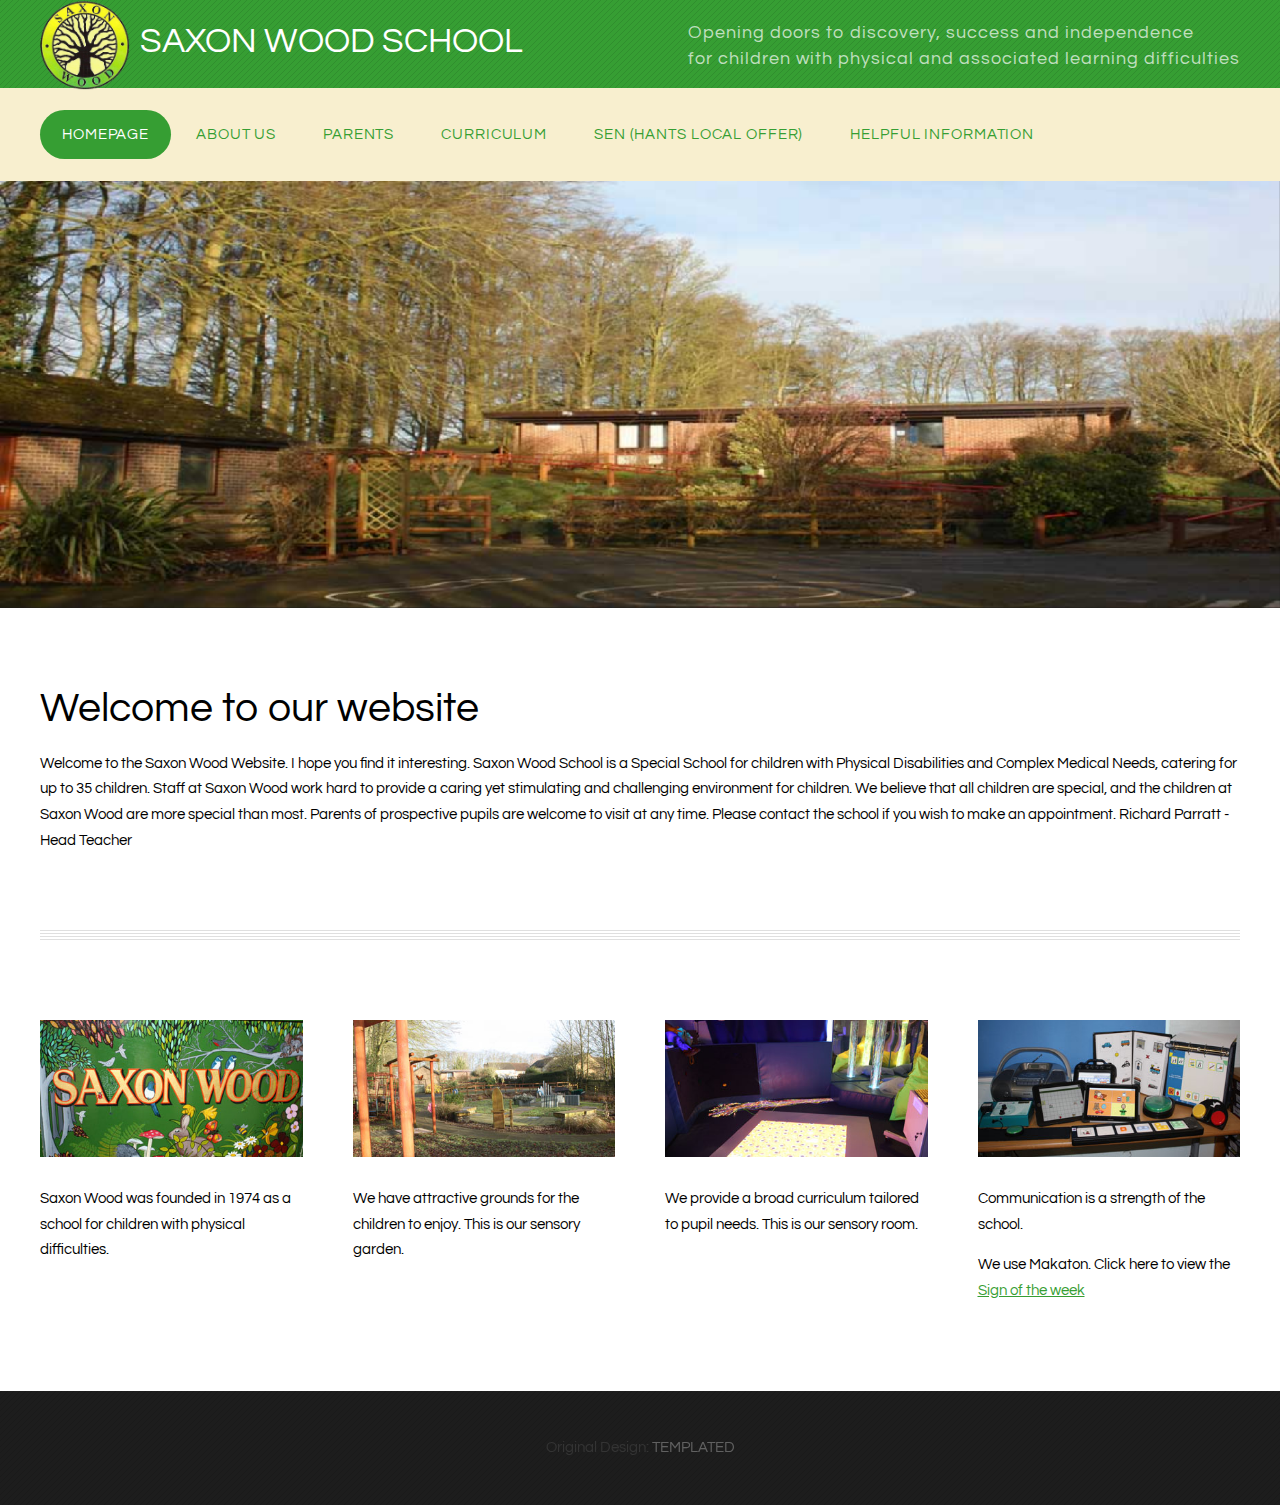
<file: index.html>
<!DOCTYPE HTML>
<html>
	<head>
		<title>Saxon Wood School</title>
		<meta http-equiv="content-type" content="text/html; charset=utf-8" />
		<meta name="description" content="Saxon Wood School for Children with Physical Disabilities based in Basingstoke" />
		<meta name="keywords" content="Saxon Wood School, Physical Disabilities, Hampshire Special School, Communication Support, Basingstoke Special School" />
		<script> 
			var $buoop = {c:2}; 
			function $buo_f(){ 
			 var e = document.createElement("script"); 
			 e.src = "//browser-update.org/update.min.js"; 
			 document.body.appendChild(e);
			};
			try {document.addEventListener("DOMContentLoaded", $buo_f,false)}
			catch(e){window.attachEvent("onload", $buo_f)}
		</script> 
		<link href='http://fonts.googleapis.com/css?family=Questrial' rel='stylesheet' type='text/css'>
		<link rel="stylesheet" href="font-awesome-4.3.0/css/font-awesome.min.css">
		<link rel="stylesheet" href="css/jssor-arrows.css">
		<!--[if lte IE 8]><script src="js/html5shiv.js"></script><![endif]-->
		<script src="http://ajax.googleapis.com/ajax/libs/jquery/1.11.0/jquery.min.js"></script>
		<script src="js/skel.min.js"></script>
		<script src="js/skel-panels.min.js"></script>
		<script src="js/init.js"></script>
		<script src="js/jssor.slider.mini.js"></script>
		<script src="js/banner-carousel.js"></script>
		<noscript>
			<link rel="stylesheet" href="css/skel-noscript.css" />
			<link rel="stylesheet" href="css/style.css" />
			<link rel="stylesheet" href="css/style-desktop.css" />
		</noscript>
		<!--[if lte IE 8]><link rel="stylesheet" href="css/ie/v8.css" /><![endif]-->
		<!--[if lte IE 9]><link rel="stylesheet" href="css/ie/v9.css" /><![endif]-->
		<script>
		  (function(i,s,o,g,r,a,m){i['GoogleAnalyticsObject']=r;i[r]=i[r]||function(){
		  (i[r].q=i[r].q||[]).push(arguments)},i[r].l=1*new Date();a=s.createElement(o),
		  m=s.getElementsByTagName(o)[0];a.async=1;a.src=g;m.parentNode.insertBefore(a,m)
		  })(window,document,'script','//www.google-analytics.com/analytics.js','ga');

		  ga('create', 'UA-61527280-1', 'auto');
		  ga('send', 'pageview');
		</script>
	</head>
	<body class="homepage">

	<!-- Header -->
		<div id="header">
			<div id="logo-wrapper">
				<div class="container">
						
					<!-- Logo -->
						<div id="logo">
							<img id="logo_img" src="images/logo_transparent.gif" alt="logo">
							<h1><a href="#">Saxon Wood School</a></h1>
							<span>Opening doors to discovery, success and independence<br>for children with physical and associated learning difficulties</span>
						</div>
					
				</div>
			</div>			
			<div class="container">
				<!-- Nav -->
					<nav id="nav">
						<ul>
							<li class="active"><a href="index.html">Homepage</a></li>
							<li><a href="about-us.html">About Us</a></li>
							<li><a href="parent-information.html">Parents</a></li>
							<li><a href="curriculum-information.html">Curriculum</a></li>
							<li><a href="docs/2018/local-offer.docx">SEN (Hants Local Offer)</a></li> <!-- TODO Change to Hampshire if can fix mobile menu -->
							<li><a href="helpful-information.html">Helpful Information</a></li>
						</ul>
					</nav>
			</div>
			
		</div>
	<!-- Header -->

	<!-- New Banner -->
		<div id="slider1_container" style="position: relative; top: 0px; left: 0px; width: 600px; height: 200px;">
		    <!-- Slides Container -->
		    <div u="slides" style="cursor: move; position: absolute; overflow: hidden; left: 0px; top: 0px; width: 600px; height: 200px;">
		        <div><img u="image" src="images/banner.jpg" /></div>
		        <div><img u="image" src="images/banner_nobrick.jpg" /></div>
		        <div><img u="image" src="images/banner_sensory.jpg" /></div>
		        <div><img u="image" src="images/banner_drawing.jpg" /></div>
		        <div><img u="image" src="images/banner_drawing2.jpg" /></div>
		        <div><img u="image" src="images/banner_ribbons.jpg" /></div>
		        <div><img u="image" src="images/banner_tablet.jpg" /></div>
		        <div><img u="image" src="images/banner_table.jpg" /></div>
		        <div><img u="image" src="images/banner_book.jpg" /></div>
		        <div><img u="image" src="images/banner_garden.jpg" /></div>
		    </div>
	        <!-- Arrow Left -->
	        <span u="arrowleft" class="jssora03l" style="top: 123px; left: 8px;">
	        </span>
	        <!-- Arrow Right -->
	        <span u="arrowright" class="jssora03r" style="top: 123px; right: 8px;">
	        </span>
		</div>
	<!-- /New Banner -->

	<!-- Main -->
		<div id="main">
			<!-- Main Content -->
			<div class="container">
				<div class="row">
					<div>
						<section>
							<header>
								<h2>Welcome to our website</h2>
							</header>
							<p>Welcome to the Saxon Wood Website. I hope you find it interesting. Saxon Wood School is a Special School for children with Physical Disabilities and Complex Medical Needs, catering for up to 35 children. Staff at Saxon Wood work hard to provide a caring yet stimulating and challenging environment for children. We believe that all children are special, and the children at Saxon Wood are more special than most. Parents of prospective pupils are welcome to visit at any time. Please contact the school if you wish to make an appointment. Richard Parratt - Head Teacher</p>
						</section>
					</div>
				</div>
			</div>
			<!-- /Main Content -->

			<!-- Featured -->
			<div class="container">
				<div class="divider"></div>
				<div class="row">
					<section class="3u">
						<a href="#" class="image full"><img src="images/sign.jpg" alt="Sign"></a>
						<p>Saxon Wood was founded in 1974 as a school for children with physical difficulties.</p>
					</section>
					<section class="3u"> 
						<a href="#" class="image full"><img src="images/sensory-garden.jpg" alt="Sensory Garden"></a>
						<p>We have attractive grounds for the children to enjoy. This is our sensory garden.</p>
					</section>
					<section class="3u">
						<a href="#" class="image full"><img src="images/sensory-room.jpg" alt="Sensory Room"></a>
						<p>We provide a broad curriculum tailored to pupil needs. This is our sensory room.</p>
					</section>
					<section class="3u">
						<a href="#" class="image full"><img src="images/equipment.jpg" alt="Equipment"></a>
						<p>Communication is a strength of the school.</p>
						<p>We use Makaton. Click here to view the <a href="https://wetalkmakaton.org/">Sign of the week</a></p>
					</section>
				</div>
			</div>
			<!-- /Featured -->
			
		</div>
	<!-- /Main -->

	<!-- Copyright -->
		<div id="copyright">
			<div class="container">
				<section>
					Original Design: <a href="http://templated.co">TEMPLATED</a>
				</section>
			</div>
		</div>

	</body>
</html>
</file>
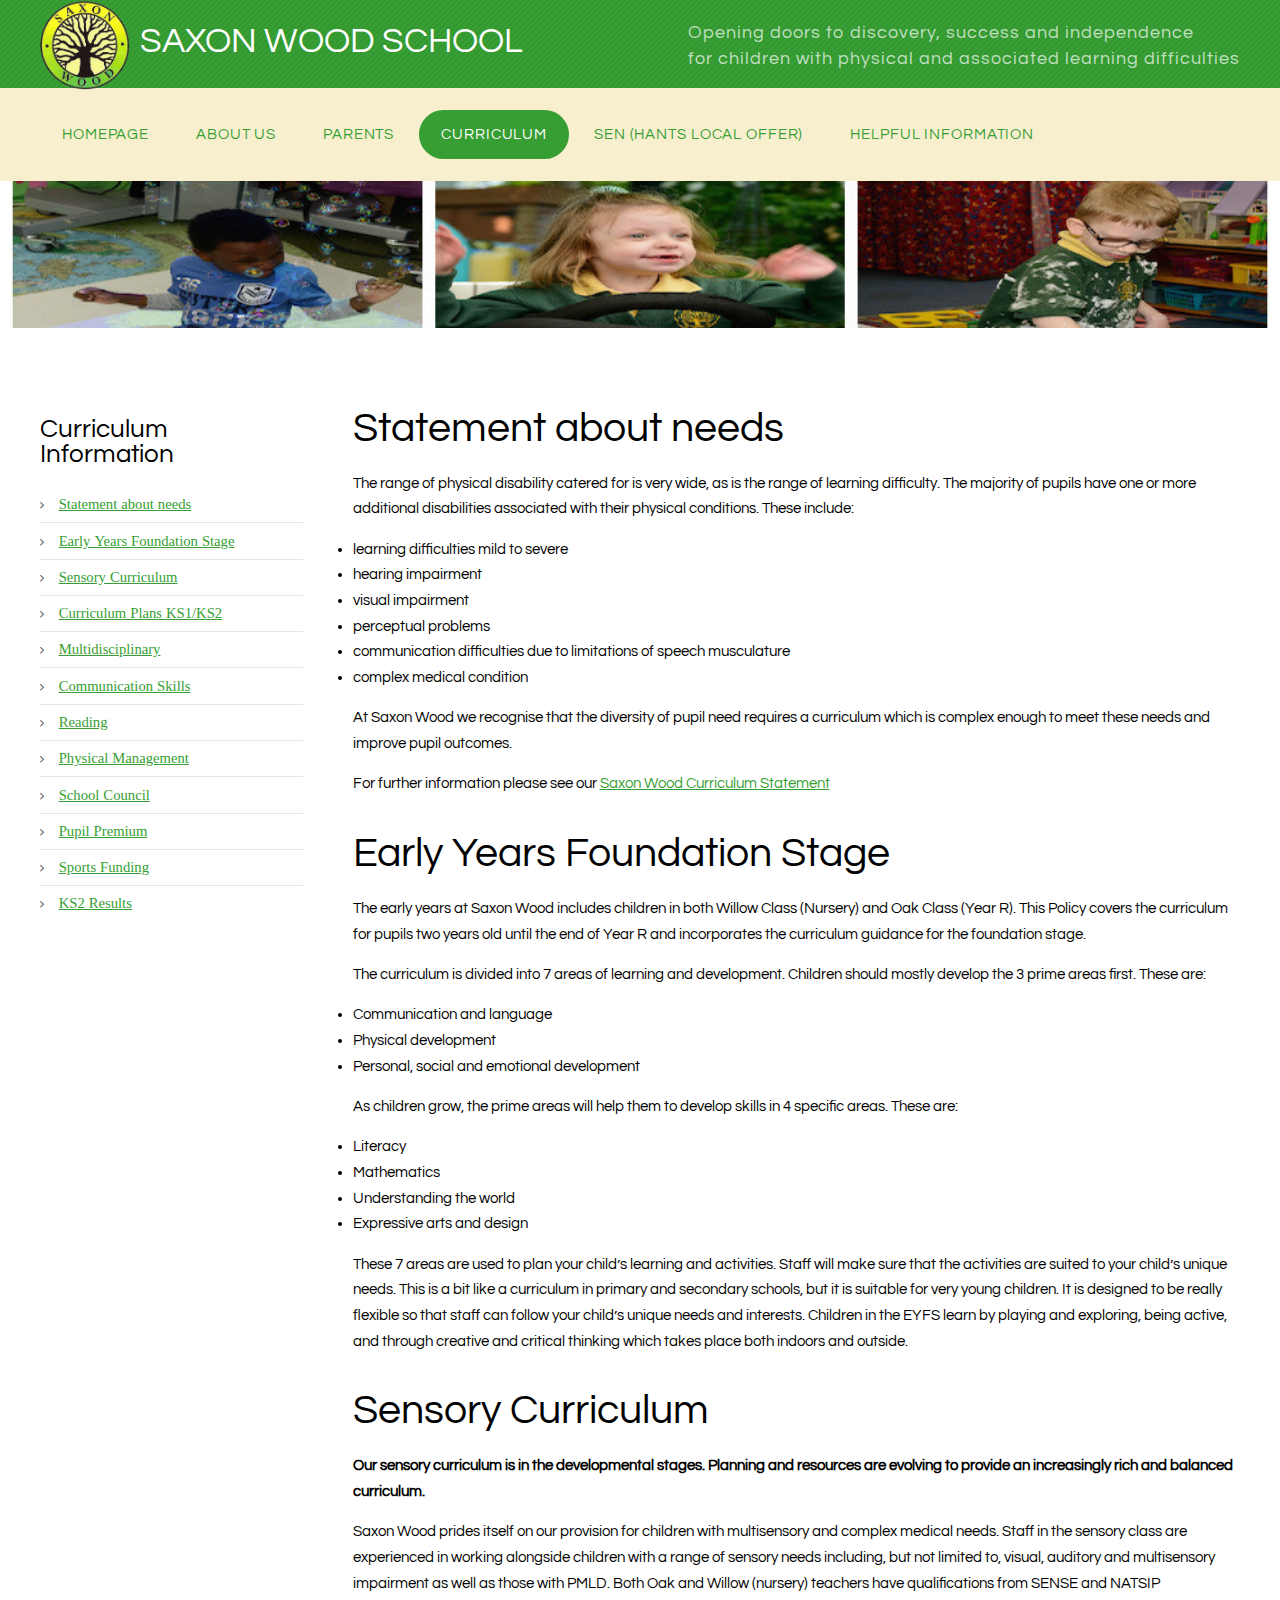
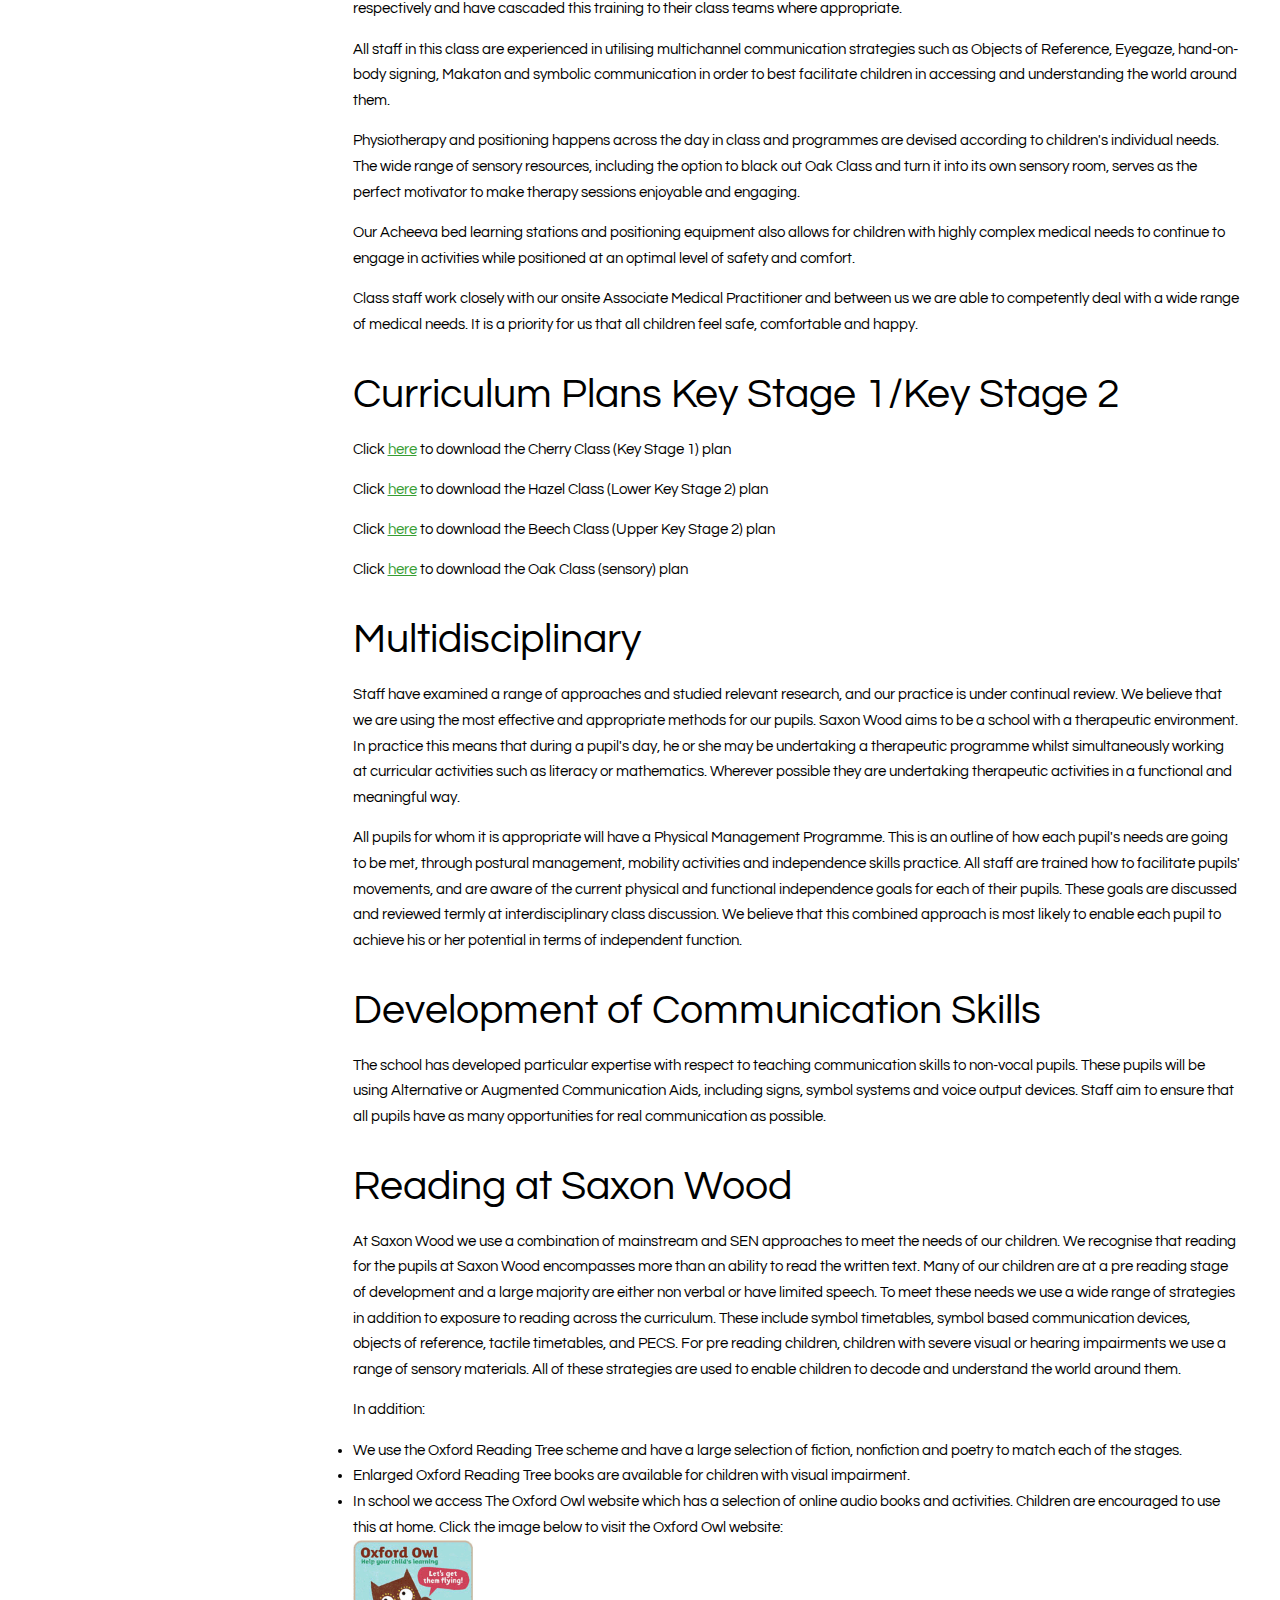
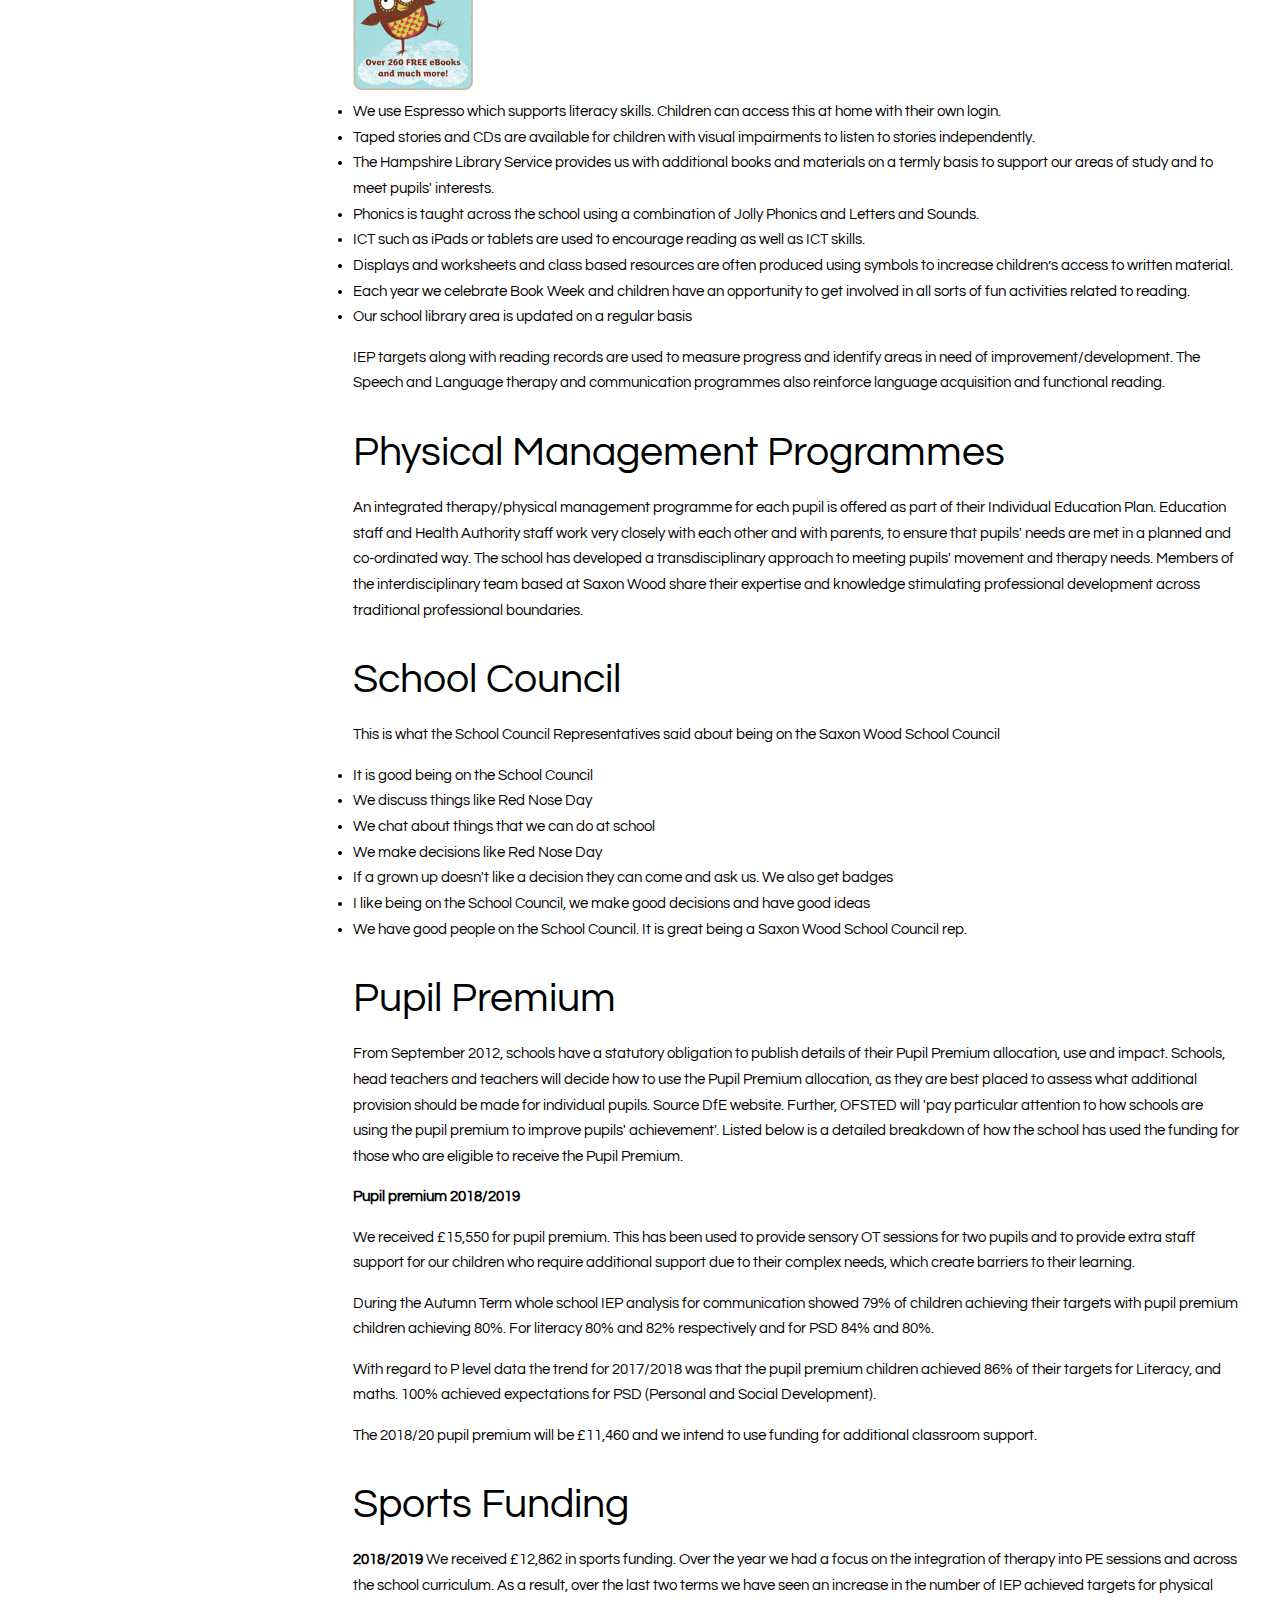
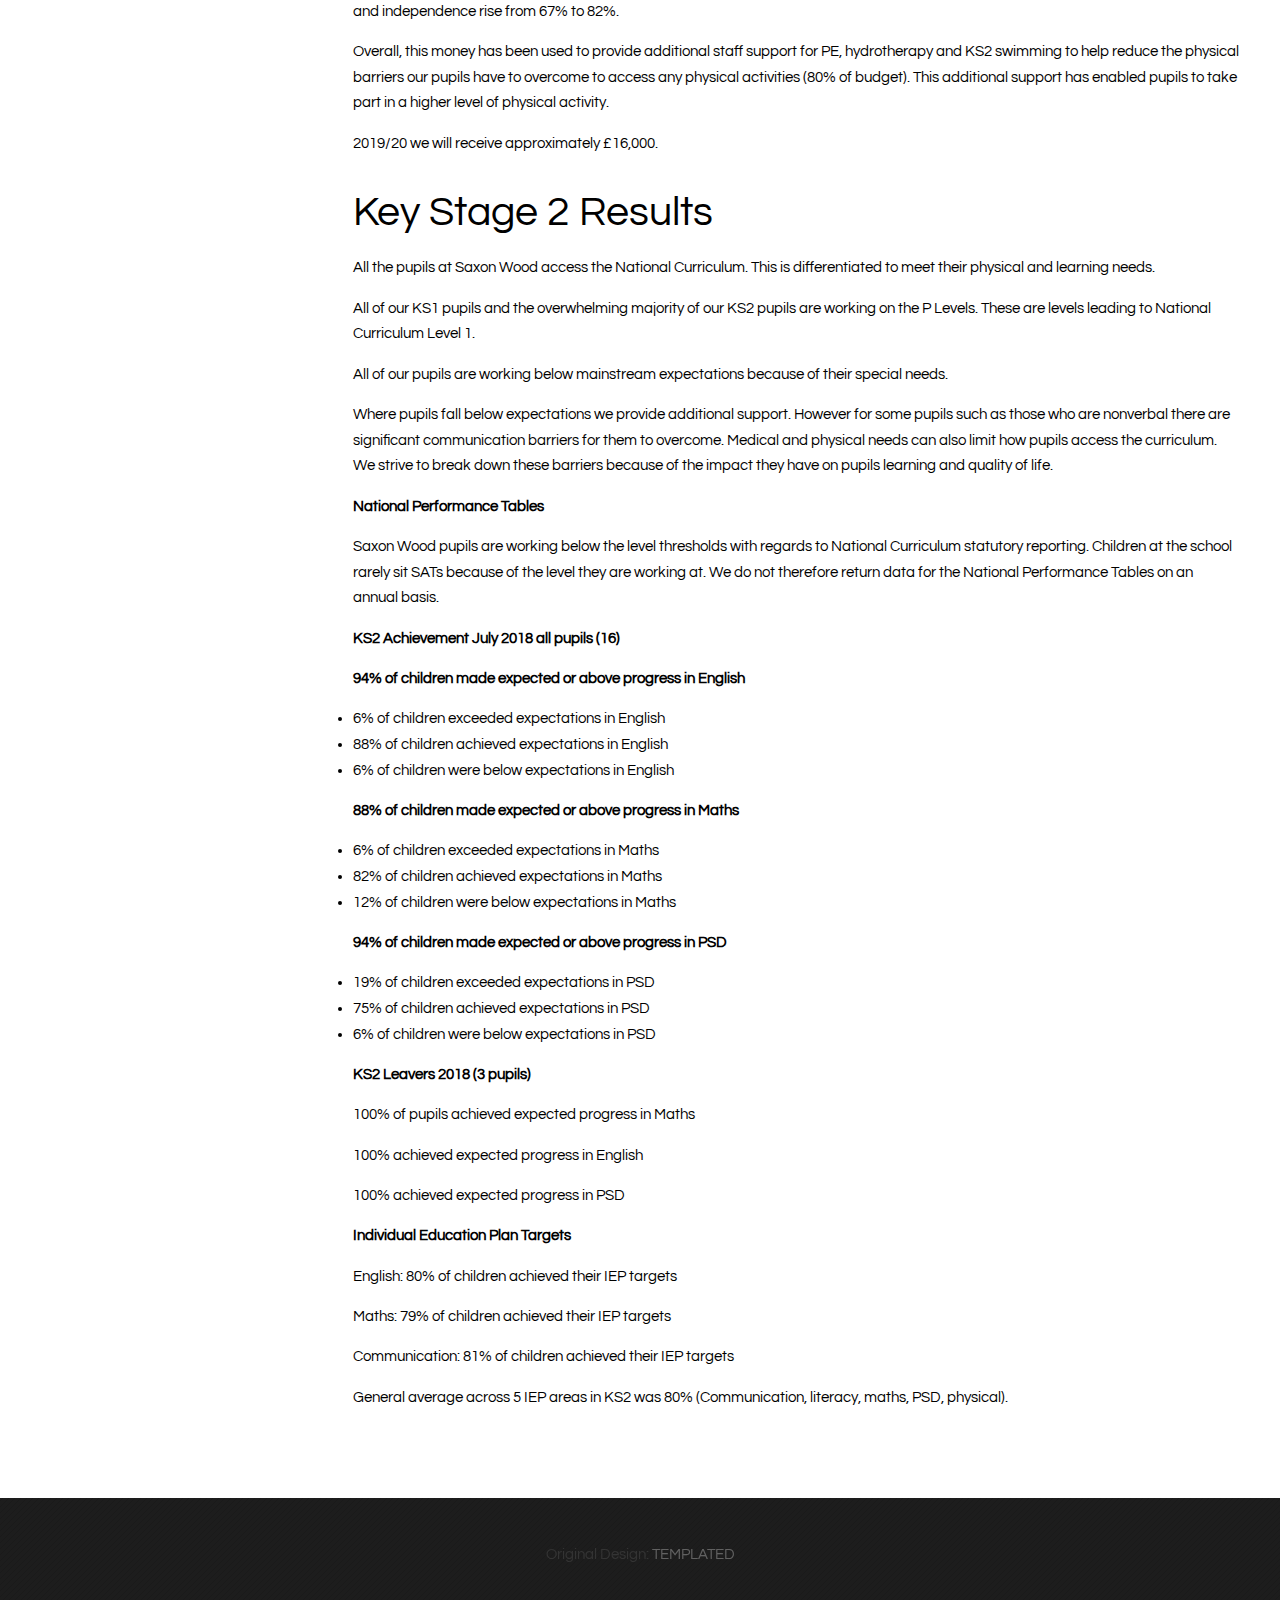
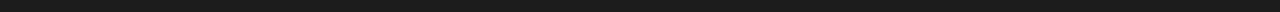
<file: curriculum-information.html>
<!DOCTYPE HTML>
<!--
	Colorized by TEMPLATED
    templated.co @templatedco
    Released for free under the Creative Commons Attribution 3.0 license (templated.co/license)
-->
<html>
	<head>
		<title>Saxon Wood School</title>
		<meta http-equiv="content-type" content="text/html; charset=utf-8" />
		<meta name="description" content="" />
		<meta name="keywords" content="" />
		<link href='http://fonts.googleapis.com/css?family=Questrial' rel='stylesheet' type='text/css'>
		<link rel="stylesheet" href="font-awesome-4.3.0/css/font-awesome.min.css">
		<!--[if lte IE 8]><script src="js/html5shiv.js"></script><![endif]-->
		<script src="http://ajax.googleapis.com/ajax/libs/jquery/1.11.0/jquery.min.js"></script>
		<script src="js/skel.min.js"></script>
		<script src="js/skel-panels.min.js"></script>
		<script src="js/init.js"></script>
		<script src="js/movesidebar.js"></script> 
		<noscript>
			<link rel="stylesheet" href="css/skel-noscript.css" />
			<link rel="stylesheet" href="css/style.css" />
			<link rel="stylesheet" href="css/style-desktop.css" />
		</noscript>
		<!--[if lte IE 8]><link rel="stylesheet" href="css/ie/v8.css" /><![endif]-->
		<!--[if lte IE 9]><link rel="stylesheet" href="css/ie/v9.css" /><![endif]-->
		<script>
		  (function(i,s,o,g,r,a,m){i['GoogleAnalyticsObject']=r;i[r]=i[r]||function(){
		  (i[r].q=i[r].q||[]).push(arguments)},i[r].l=1*new Date();a=s.createElement(o),
		  m=s.getElementsByTagName(o)[0];a.async=1;a.src=g;m.parentNode.insertBefore(a,m)
		  })(window,document,'script','//www.google-analytics.com/analytics.js','ga');

		  ga('create', 'UA-61527280-1', 'auto');
		  ga('send', 'pageview');
		</script>
	</head>
	<body>

	<!-- Header -->
		<div id="header">
			<div id="logo-wrapper">
				<div class="container">
						
					<!-- Logo -->
						<div id="logo">
							<img id="logo_img" src="images/logo_transparent.gif" alt="logo">
							<h1><a href="#">Saxon Wood School</a></h1>
							<span>Opening doors to discovery, success and independence<br>for children with physical and associated learning difficulties</span>
						</div>
					
				</div>
			</div>			
			<div class="container">
				<!-- Nav -->
					<nav id="nav">
						<ul>
							<li><a href="index.html">Homepage</a></li>
							<li><a href="about-us.html">About Us</a></li>
							<li><a href="parent-information.html">Parents</a></li>
							<li class="active"><a href="curriculum-information.html">Curriculum</a></li>
							<li><a href="docs/2018/local-offer.docx">SEN (Hants Local Offer)</a></li> <!-- TODO Change to Hampshire if can fix mobile menu -->
							<li><a href="helpful-information.html">Helpful Information</a></li>
						</ul>
					</nav>
			</div>
		</div>
	<!-- Header -->
		
	<!-- Banner -->
		<div id="banner">
			<div class="container">
			</div>
		</div>
	<!-- /Banner -->

	<!-- Main -->
		<div id="main">
			<!-- Main Content -->
			<div class="container">
				<div class="row">
					<div id="sidebar1" class="3u">
						<section>
							<header>
								<h2>Curriculum Information</h2>
							</header>
							<ul class="default alt">
								<li class="fa fa-angle-right"><a href="#statementaboutneeds">Statement about needs</a></li>
								<li class="fa fa-angle-right"><a href="#eyfs">Early Years Foundation Stage</a></li>
								<li class="fa fa-angle-right"><a href="#sensorycurriculum">Sensory Curriculum</a></li>
								<li class="fa fa-angle-right"><a href="#curriculumplans">Curriculum Plans KS1/KS2</a></li>
								<li class="fa fa-angle-right"><a href="#multidisciplinary">Multidisciplinary</a></li>
								<li class="fa fa-angle-right"><a href="#communicationskills">Communication Skills</a></li>
								<li class="fa fa-angle-right"><a href="#reading">Reading</a></li>
								<li class="fa fa-angle-right"><a href="#physicalmanagement">Physical Management</a></li>
								<li class="fa fa-angle-right"><a href="#schoolcouncil">School Council</a></li>
								<li class="fa fa-angle-right"><a href="#pupilpremium">Pupil Premium</a></li>
								<li class="fa fa-angle-right"><a href="#sportsfunding">Sports Funding</a></li>
								<li class="fa fa-angle-right"><a href="#ks2results">KS2 Results</a></li>
							</ul>
						</section>
					</div>
				
					<div class="9u skel-cell-important">
						<section id="statementaboutneeds">
							<header>
								<h2>Statement about needs</h2>
							</header>
							<p>The range of physical disability catered for is very wide, as is the range of learning difficulty.  The majority of pupils have one or more additional disabilities associated with their physical conditions.  These include:</p>
							<ul style="list-style-type:disc">
								<li>learning difficulties mild to severe</li>
								<li>hearing impairment</li>
								<li>visual impairment</li>
								<li>perceptual problems</li>
								<li>communication difficulties due to limitations of speech musculature</li>
								<li>complex medical condition</li>
							</ul>
							<p>At Saxon Wood we recognise that the diversity of pupil need requires a curriculum which is complex enough to meet these needs and improve pupil outcomes.</p>
							<p>For further information please see our <a href="docs/2020/saxon-wood-school-curriculum-feb-2020.pdf">Saxon Wood Curriculum Statement</a></p>
						</section>
						<section id="eyfs">
							<header>
								<h2>Early Years Foundation Stage</h2>
							</header>
							<p>The early years at Saxon Wood includes children in both Willow Class (Nursery) and Oak Class (Year R). This Policy covers the curriculum for pupils two years old until the end of Year R and incorporates the curriculum guidance for the foundation stage.</p>
							<p>The curriculum is divided into 7 areas of learning and development. Children should mostly develop the 3 prime areas first. These are:</p>
							<ul style="list-style-type:disc">
								<li>Communication and language</li>
								<li>Physical development</li>
								<li>Personal, social and emotional development</li>
							</ul>
							<p>As children grow, the prime areas will help them to develop skills in 4 specific areas. These are:</p>
							<ul style="list-style-type:disc">
								<li>Literacy</li>
								<li>Mathematics</li>
								<li>Understanding the world</li>
								<li>Expressive arts and design</li>
							</ul>
							<p>These 7 areas are used to plan your child’s learning and activities.  Staff will make sure that the activities are suited to your child’s unique needs.  This is a bit like a curriculum in primary and secondary schools, but it is suitable for very young children. It is designed to be really flexible so that staff can follow your child’s unique needs and interests.  Children in the EYFS learn by playing and exploring, being active, and through creative and critical thinking which takes place both indoors and outside.</p>
						</section>
						<section id="sensorycurriculum">
							<header>
								<h2>Sensory Curriculum</h2>
							</header>
							<p><b>Our sensory curriculum is in the developmental stages. Planning and resources are evolving to provide an increasingly rich and balanced curriculum.</b></p><p>

								Saxon Wood prides itself on our provision for children with multisensory and complex medical needs. Staff in the sensory class are experienced in working alongside children with a range of sensory needs including, but not limited to, visual, auditory and multisensory impairment as well as those with PMLD. Both Oak and Willow (nursery) teachers have qualifications from SENSE and NATSIP respectively and have cascaded this training to their class teams where appropriate. </p><p>
								
								All staff in this class are experienced in utilising multichannel communication strategies such as Objects of Reference, Eyegaze, hand-on-body signing, Makaton and symbolic communication in order to best facilitate children in accessing and understanding the world around them. </p><p>
								
								Physiotherapy and positioning happens across the day in class and programmes are devised according to children's individual needs. The wide range of sensory resources, including the option to black out Oak Class and turn it into its own sensory room, serves as the perfect motivator to make therapy sessions enjoyable and engaging. </p><p>
								
								Our Acheeva bed learning stations and positioning equipment also allows for children with highly complex medical needs to continue to engage in activities while positioned at an optimal level of safety and comfort. </p><p>
								
								Class staff work closely with our onsite Associate Medical Practitioner and between us we are able to competently deal with a wide range of medical needs. It is a priority for us that all children feel safe, comfortable and happy. 
								
								</p>
						</section>
						<section id="curriculumplans">
							<header>
								<h2>Curriculum Plans Key Stage 1/Key Stage 2</h2>
							</header>
							<p>Click <a href="docs/cherry.pdf">here</a> to download the Cherry Class (Key Stage 1) plan</p>
							<p>Click <a href="docs/hazel.pdf">here</a> to download the Hazel Class (Lower Key Stage 2) plan</p>
							<p>Click <a href="docs/beech.pdf">here</a> to download the Beech Class (Upper Key Stage 2) plan</p>
							<p>Click <a href="docs/2019/sws-sensory-curriculum.pdf">here</a> to download the Oak Class (sensory) plan</p>
						</section>
						<section id="multidisciplinary">
							<header>
								<h2>Multidisciplinary</h2>
							</header>
							<p>Staff have examined a range of approaches and studied relevant research, and our practice is under continual review.  We believe that we are using the most effective and appropriate methods for our pupils.  Saxon Wood aims to be a school with a therapeutic environment.  In practice this means that during a pupil's day, he or she may be undertaking a therapeutic programme whilst simultaneously working at curricular activities such as literacy or mathematics.  Wherever possible they are undertaking therapeutic activities in a functional and meaningful way.</p>
							<p>All pupils for whom it is appropriate will have a Physical Management Programme.  This is an outline of how each pupil's needs are going to be met, through postural management, mobility activities and independence skills practice.  All staff are trained how to facilitate pupils' movements, and are aware of the current physical and functional independence goals for each of their pupils.  These goals are discussed and reviewed termly at interdisciplinary class discussion.  We believe that this combined approach is most likely to enable each pupil to achieve his or her potential in terms of independent function.</p>
						</section>
						<section id="communicationskills">
							<header>
								<h2>Development of Communication Skills</h2>
							</header>
							<p>The school has developed particular expertise with respect to teaching communication skills to non-vocal pupils.  These pupils will be using Alternative or Augmented Communication Aids, including signs, symbol systems and voice output devices.  Staff aim to ensure that all pupils have as many opportunities for real communication as possible.</p>
						</section>
						<section id="reading">
							<header>
								<h2>Reading at Saxon Wood</h2>
							</header>
							<p>At Saxon Wood we use a combination of mainstream and SEN approaches to meet the needs of our children.  We recognise that reading for the pupils at Saxon Wood encompasses more than an ability to read the written text.  
							Many of our children are at a pre reading stage of development and a large majority are either non verbal or have limited speech.
							To meet these needs we use a wide range of strategies in addition to exposure to reading across the curriculum.  These include symbol timetables, symbol based communication devices, objects of reference, tactile timetables, and PECS.  For pre reading children, children with severe visual or hearing impairments we use a range of sensory materials.   All of these strategies are used to enable children to decode and understand the world around them.</p>
							<p>In addition:</p>
							<ul style="list-style-type:disc">
								<li>We use the Oxford Reading Tree scheme and have a large selection of fiction, nonfiction and poetry to match each of the stages.</li>
								<li>Enlarged Oxford Reading Tree books are available for children with visual impairment.</li>
								<li>In school we access The Oxford Owl website which has a selection of online audio books and activities. Children are encouraged to use this at home. Click the image below to visit the Oxford Owl website: <br><a href="http://www.oxfordowl.co.uk"><img border="0" alt="Oxford Owl" src="images/primary_oxfordowl_logo_school_web.gif" height="150px" width="120px"></a></li>
								<li>We use Espresso which supports literacy skills. Children can access this at home with their own login.</li>
								<li>Taped stories and CDs are available for children with visual impairments to listen to stories independently.</li>
								<li>The Hampshire Library Service provides us with additional books and materials on a termly basis to support our areas of study and to meet pupils' interests.</li>
								<li>Phonics is taught across the school using a combination of Jolly Phonics and Letters and Sounds.</li>
								<li>ICT such as iPads or tablets are used to encourage reading as well as ICT skills.</li>
								<li>Displays and worksheets and class based resources are often produced using symbols to increase children’s access to written material.</li>
								<li>Each year we celebrate Book Week and children have an opportunity to get involved in all sorts of fun activities related to reading.</li>
								<li>Our school library area is updated on a regular basis</li>
							</ul>
							<p>IEP targets along with reading records are used to measure progress and identify areas in need of improvement/development.
							The Speech and Language therapy and communication programmes also reinforce language acquisition and functional reading.</p>
						</section>
						<section id="physicalmanagement">
							<header>
								<h2>Physical Management Programmes</h2>
							</header>
							<p>An integrated therapy/physical management programme for each pupil is offered as part of their Individual Education Plan.  Education staff and Health Authority staff work very closely with each other and with parents, to ensure that pupils' needs are met in a planned and co-ordinated way.  The school has developed a transdisciplinary approach to meeting pupils' movement and therapy needs.  Members of the interdisciplinary team based at Saxon Wood share their expertise and knowledge stimulating professional development across traditional professional boundaries.</p>
						</section>
						<section id="schoolcouncil">
							<header>
								<h2>School Council</h2>
							</header>
							<p>This is what the School Council Representatives said about being on the Saxon Wood School Council</p>
							<ul style="list-style-type:disc">
								<li>It is good being on the School Council</li>
								<li>We discuss things like Red Nose Day</li>
								<li>We chat about things that we can do at school</li>
								<li>We make decisions like Red Nose Day</li>
								<li>If a grown up doesn't like a decision they can come and ask us.  We also get badges</li>
								<li>I like being on the School Council, we make good decisions and have good ideas</li>
								<li>We have good people on the School Council. It is great being a Saxon Wood School Council rep.</li>
							</ul>
						</section>
						<section id="pupilpremium">
							<header>
								<h2>Pupil Premium</h2>
							</header>
							<p>From September 2012, schools have a statutory obligation to publish details of their Pupil Premium allocation, use and impact. Schools, head teachers and teachers will decide how to use the Pupil Premium allocation, as they are best placed to assess what additional provision should be made for individual pupils. Source DfE website. Further, OFSTED will 'pay particular attention to how schools are using the pupil premium to improve pupils' achievement'. Listed below is a detailed breakdown of how the school has used the funding for those who are eligible to receive the Pupil Premium. 
							</p>
							<p><strong>Pupil premium 2018/2019</strong></p>
							<p>We received £15,550 for pupil premium. This has been used to provide sensory OT sessions for two pupils and to provide extra staff support for our children who require additional support due to their complex needs, which create barriers to their learning. </p><p>
								During the Autumn Term whole school IEP analysis for communication showed 79% of children achieving their targets with pupil premium children achieving 80%. For literacy 80% and 82% respectively and for PSD 84% and 80%. </p><p>
								With regard to P level data the trend for 2017/2018 was that the pupil premium children achieved 86% of their targets for Literacy, and maths. 100% achieved expectations for PSD (Personal and Social Development). </p><p>
								The 2018/20 pupil premium will be £11,460 and we intend to use funding for additional classroom support.
								</p>
						</section>
						<section id="sportsfunding">
							<header>
								<h2>Sports Funding</h2>
							</header>
							<p>
							<b>2018/2019</b> We received £12,862 in sports funding.  Over the year we had a focus on the integration of therapy into PE sessions and across the school curriculum. As a result, over the last two terms we have seen an increase in the number of IEP achieved targets for physical and independence rise from 67% to 82%. </p><p>
							Overall, this money has been used to provide additional staff support for PE, hydrotherapy and KS2 swimming to help reduce the physical barriers our pupils have to overcome to access any physical activities (80% of budget). This additional support has enabled pupils to take part in a higher level of physical activity.  </p><p> 
							2019/20 we will receive approximately £16,000.							
							</p>
						</section>
						<section id="ks2results">
							<header>
								<h2>Key Stage 2 Results</h2>
							</header>
							<p>All the pupils at Saxon Wood access the National Curriculum.  This is differentiated to meet their physical and learning needs.</p>
							<p>All of our KS1 pupils and the overwhelming majority of our KS2 pupils are working on the P Levels.  These are levels leading to National Curriculum Level 1.</p>
							<p>All of our pupils are working below mainstream expectations because of their special needs.</p>
							<p>Where pupils fall below expectations we provide additional support.  However for some pupils such as those who are nonverbal there are significant communication barriers for them to overcome.   Medical and physical needs can also limit how pupils access the curriculum. We strive to break down these barriers because of the impact they have on pupils learning and quality of life.</p>
							<p><b>National Performance Tables</b></p>
							<p>Saxon Wood pupils are working below the level thresholds with regards to National Curriculum statutory reporting.  Children at the school rarely sit SATs because of the level they are working at.  We do not therefore return data for the National Performance Tables on an annual basis.</p>
							<p><b>KS2 Achievement July 2018 all pupils (16)</b></p>
							<p><b>94% of children made expected or above progress in English</b></p>
							<ul style="list-style-type:disc">
								<li>6% of children exceeded expectations in English</li>
								<li>88% of children achieved expectations in English</li>
								<li>6% of children were below expectations in English</li>
							</ul>
							<p><b>88% of children made expected or above progress in Maths</b></p>
							<ul style="list-style-type:disc">
								<li>6% of children exceeded expectations in Maths</li>
								<li>82% of children achieved expectations in Maths</li>
								<li>12% of children were below expectations in Maths</li>
							</ul>
							<p><b>94% of children made expected or above progress in PSD</b></p>
							<ul style="list-style-type:disc">
								<li>19% of children exceeded expectations in PSD</li>
								<li>75% of children achieved expectations in PSD</li>
								<li>6% of children were below expectations in PSD</li>
							</ul>
							<p><b>KS2 Leavers 2018 (3 pupils)</b></p>
							<p>100% of pupils achieved expected progress in Maths</p>
							<p>100% achieved expected progress in English</p>
							<p>100% achieved expected progress in PSD</p>
							<p><b>Individual Education Plan Targets</b></p>
							<p>English: 80% of children achieved their IEP targets</p>
							<p>Maths: 79% of children achieved their IEP targets</p>
							<p>Communication: 81% of children achieved their IEP targets</p>
							<p>General average across 5 IEP areas in KS2 was 80% (Communication, literacy, maths, PSD, physical).</p>
						</section>
					</div>
				</div>
			
			</div>
			<!-- /Main Content -->
			
		</div>
	<!-- /Main -->

	<!-- Copyright -->
		<div id="copyright">
			<div class="container">
				<section>
					Original Design: <a href="http://templated.co">TEMPLATED</a>
				</section>
			</div>
		</div>


	</body>
</html>
</file>
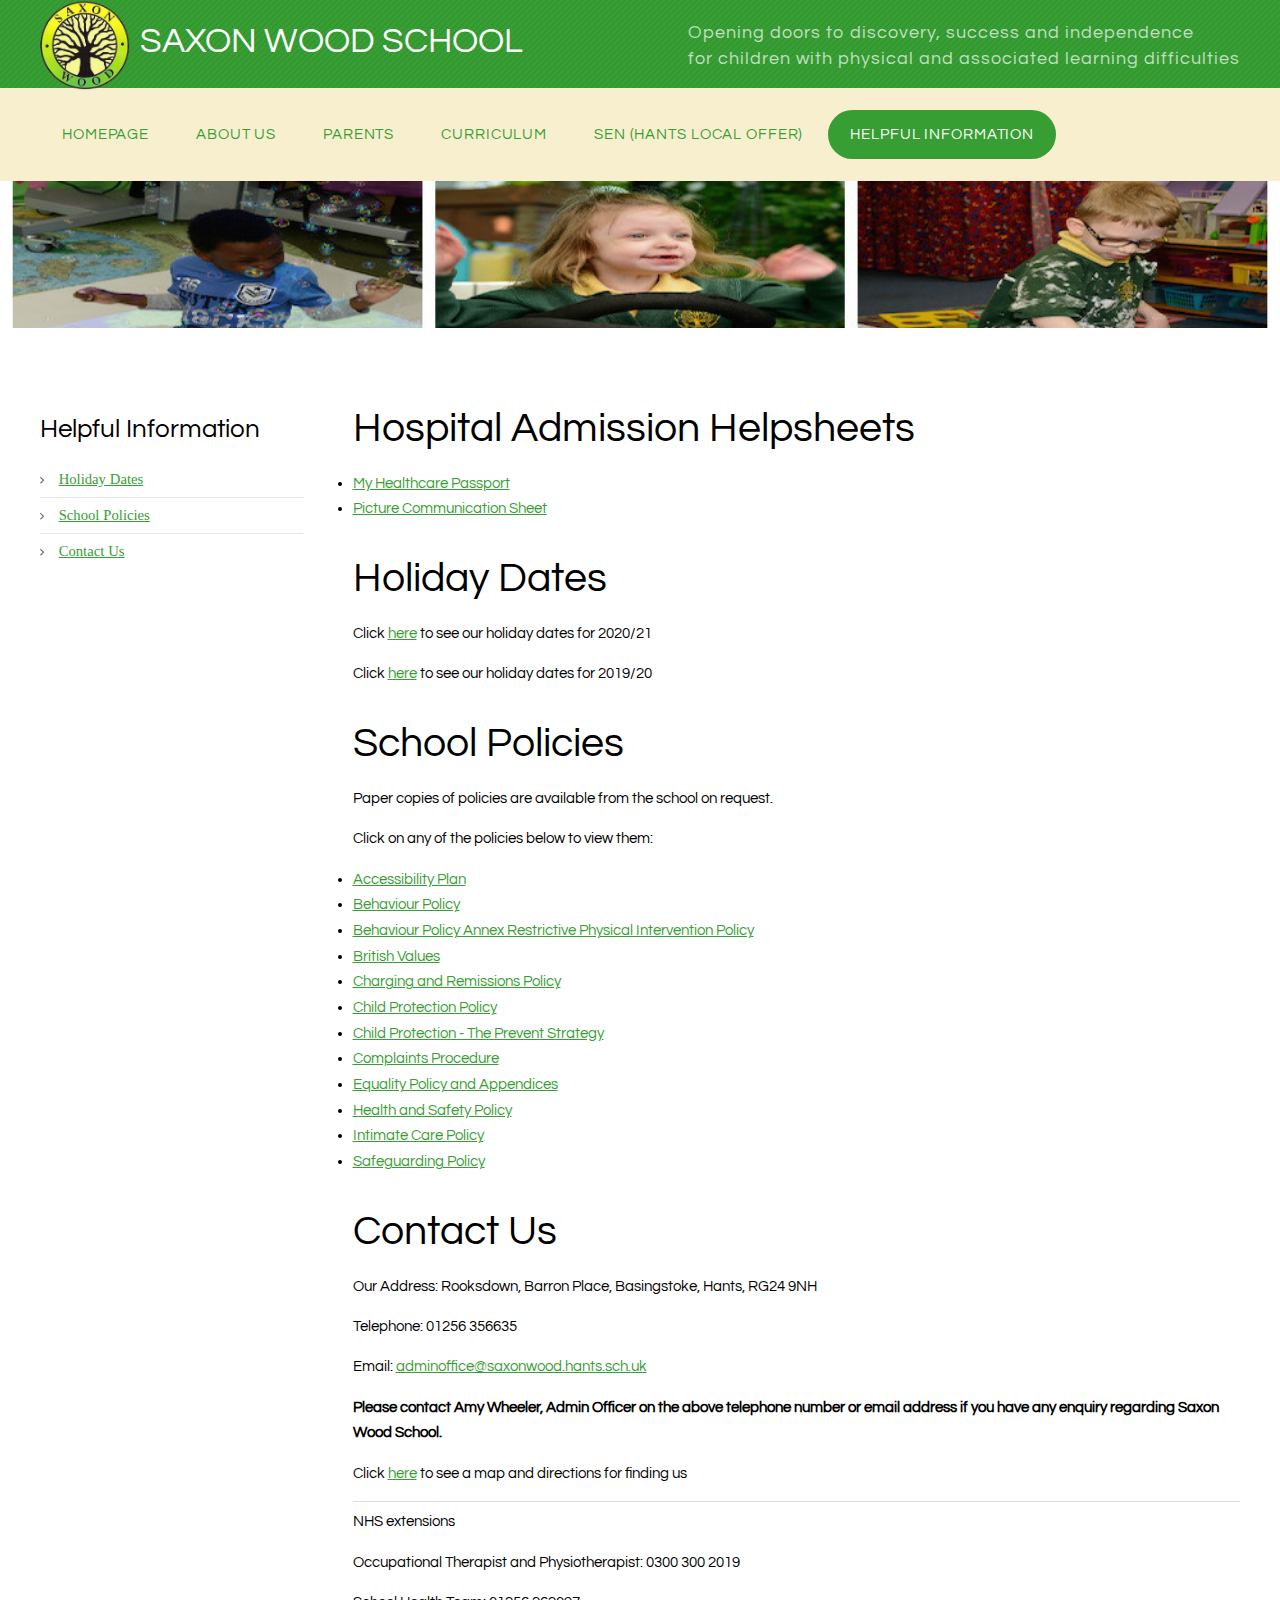
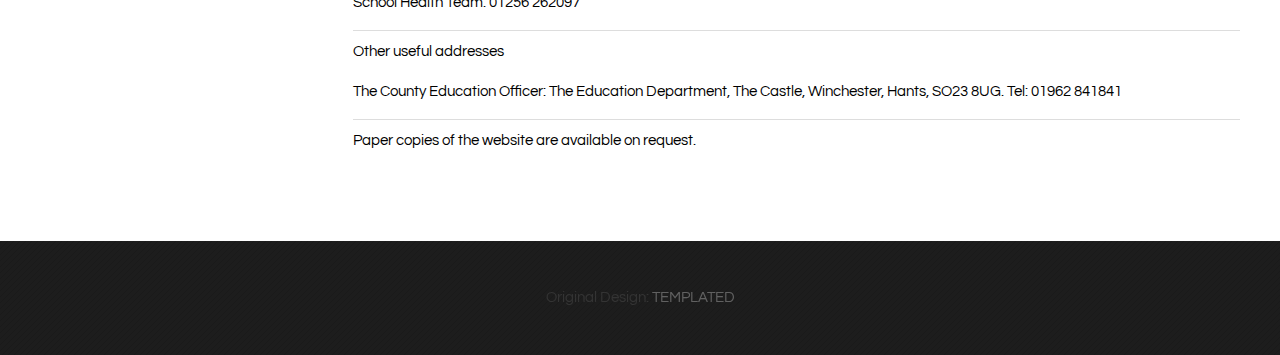
<file: helpful-information.html>
<!DOCTYPE HTML>
<!--
	Colorized by TEMPLATED
    templated.co @templatedco
    Released for free under the Creative Commons Attribution 3.0 license (templated.co/license)
-->
<html>
	<head>
		<title>Saxon Wood School</title>
		<meta http-equiv="content-type" content="text/html; charset=utf-8" />
		<meta name="description" content="" />
		<meta name="keywords" content="" />
		<link href='http://fonts.googleapis.com/css?family=Questrial' rel='stylesheet' type='text/css'>
		<link rel="stylesheet" href="font-awesome-4.3.0/css/font-awesome.min.css">
		<!--[if lte IE 8]><script src="js/html5shiv.js"></script><![endif]-->
		<script src="http://ajax.googleapis.com/ajax/libs/jquery/1.11.0/jquery.min.js"></script>
		<script src="js/skel.min.js"></script>
		<script src="js/skel-panels.min.js"></script>
		<script src="js/init.js"></script>
		<script src="js/movesidebar.js"></script>
		<noscript>
			<link rel="stylesheet" href="css/skel-noscript.css" />
			<link rel="stylesheet" href="css/style.css" />
			<link rel="stylesheet" href="css/style-desktop.css" />
		</noscript>
		<!--[if lte IE 8]><link rel="stylesheet" href="css/ie/v8.css" /><![endif]-->
		<!--[if lte IE 9]><link rel="stylesheet" href="css/ie/v9.css" /><![endif]-->
		<script>
		  (function(i,s,o,g,r,a,m){i['GoogleAnalyticsObject']=r;i[r]=i[r]||function(){
		  (i[r].q=i[r].q||[]).push(arguments)},i[r].l=1*new Date();a=s.createElement(o),
		  m=s.getElementsByTagName(o)[0];a.async=1;a.src=g;m.parentNode.insertBefore(a,m)
		  })(window,document,'script','//www.google-analytics.com/analytics.js','ga');

		  ga('create', 'UA-61527280-1', 'auto');
		  ga('send', 'pageview');
		</script>
	</head>
	<body>

	<!-- Header -->
		<div id="header">
			<div id="logo-wrapper">
				<div class="container">
						
					<!-- Logo -->
						<div id="logo">
							<img id="logo_img" src="images/logo_transparent.gif" alt="logo">
							<h1><a href="#">Saxon Wood School</a></h1>
							<span>Opening doors to discovery, success and independence<br>for children with physical and associated learning difficulties</span>
						</div>
					
				</div>
			</div>			
			<div class="container">
				<!-- Nav -->
					<nav id="nav">
						<ul>
							<li><a href="index.html">Homepage</a></li>
							<li><a href="about-us.html">About Us</a></li>
							<li><a href="parent-information.html">Parents</a></li>
							<li><a href="curriculum-information.html">Curriculum</a></li>
							<li><a href="docs/2018/local-offer.docx">SEN (Hants Local Offer)</a></li> <!-- TODO Change to Hampshire if can fix mobile menu -->
							<li class="active"><a href="helpful-information.html">Helpful Information</a></li>
						</ul>
					</nav>
			</div>
		</div>
	<!-- Header -->
		
	<!-- Banner -->
		<div id="banner">
			<div class="container">
			</div>
		</div>
	<!-- /Banner -->

	<!-- Main -->
		<div id="main">
			<!-- Main Content -->
			<div class="container">
				<div class="row">
					<div id="sidebar1" class="3u">
						<section>
							<header>
								<h2>Helpful Information</h2>
							</header>
							<ul class="default alt">
								<li class="fa fa-angle-right"><a href="#holidaydates">Holiday Dates</a></li>
								<li class="fa fa-angle-right"><a href="#schoolpolicies">School Policies</a></li>
								<li class="fa fa-angle-right"><a href="#contactus">Contact Us</a></li>
							</ul>
						</section>
					</div>
				
					<div class="9u skel-cell-important">
						<section id="hospitaladmissionhelpsheets">
							<header>
								<h2>Hospital Admission Helpsheets</h2>
							</header>
							<ul style="list-style-type:disc">
								<li><a href="docs/2020/my-healthcare-passport.pdf">My Healthcare Passport</a></li>
								<li><a href="docs/2020/picture-communication-sheet.pdf">Picture Communication Sheet</a></li>
							</ul>
						</section>
						<section id="holidaydates">
							<header>
								<h2>Holiday Dates</h2>
							</header>
							<p>Click <a href="docs/2020/holiday-dates-20202021.pdf">here</a> to see our holiday dates for 2020/21</p>
							<p>Click <a href="docs/2019/dates-1920.pdf">here</a> to see our holiday dates for 2019/20</p>
						</section>
						<section id="schoolpolicies">
							<header>
								<h2>School Policies</h2>
							</header>
							<p>Paper copies of policies are available from the school on request.</p>
							<p>Click on any of the policies below to view them:</p>
							<ul style="list-style-type:disc">
								<li><a href="docs/2020/accessibility-plan-february-2020.pdf">Accessibility Plan</a></li>
								<li><a href="docs/2020/behaviour-policy-2020.pdf">Behaviour Policy</a></li>
								<li><a href="docs/behaviour-policy-annex-restrictive-physical-intervention-policy.pdf">Behaviour Policy Annex Restrictive Physical Intervention Policy</a></li>
								<li><a href="docs/2020/british-values-statement-feb-20.pdf">British Values</a></li>
								<li><a href="docs/2020/charges-and-remissions.pdf">Charging and Remissions Policy</a></li>
								<li><a href="docs/2020/child-protection-policy.pdf">Child Protection Policy</a></li>
								<li><a href="docs/the-prevent-strategy.pdf">Child Protection - The Prevent Strategy</a></li>
								<li><a href="docs/2020/complaints-procedure-feb-2020.pdf">Complaints Procedure</a></li>
								<li><a href="docs/2017/equality-policy-and-appendices.pdf">Equality Policy and Appendices</a></li>
								<li><a href="docs/2020/health-and-safety-policy-feb-2020.pdf">Health and Safety Policy</a></li>
								<li><a href="docs/2020/intimate-care-policy-feb-2020.pdf">Intimate Care Policy</a></li>
								<li><a href="docs/2020/safeguarding-policy-feb-2020.pdf">Safeguarding Policy</a></li>
							</ul>
						</section>
						<section id="contactus">
							<header>
								<h2>Contact Us</h2>
							</header>
							<p>Our Address: Rooksdown, Barron Place, Basingstoke, Hants, RG24 9NH</p>
							<p>Telephone: 01256 356635</p>
							<p>Email: <a href="mailto:adminoffice@saxonwood.hants.sch.uk">adminoffice@saxonwood.hants.sch.uk</a></p>
							<p><b>Please contact Amy Wheeler, Admin Officer on the above telephone number or email address if you have any enquiry regarding Saxon Wood School.</b></p>
							<p>Click <a href="docs/map-directions.pdf">here</a> to see a map and directions for finding us</p>
							<hr>
							<p>NHS extensions</p>
							<p>Occupational Therapist and Physiotherapist: 0300 300 2019</p>
							<p>School Health Team: 01256 262097</p>
							<hr>
							<p>Other useful addresses</p>
							<p>The County Education Officer: The Education Department, The Castle, Winchester, Hants, SO23 8UG. Tel: 01962 841841</p>
							<hr>
							<p>Paper copies of the website are available on request.</p>
						</section>
					</div>
				</div>
			
			</div>
			<!-- /Main Content -->
			
		</div>
	<!-- /Main -->

	<!-- Copyright -->
		<div id="copyright">
			<div class="container">
				<section>
					Original Design: <a href="http://templated.co">TEMPLATED</a>
				</section>
			</div>
		</div>


	</body>
</html>
</file>
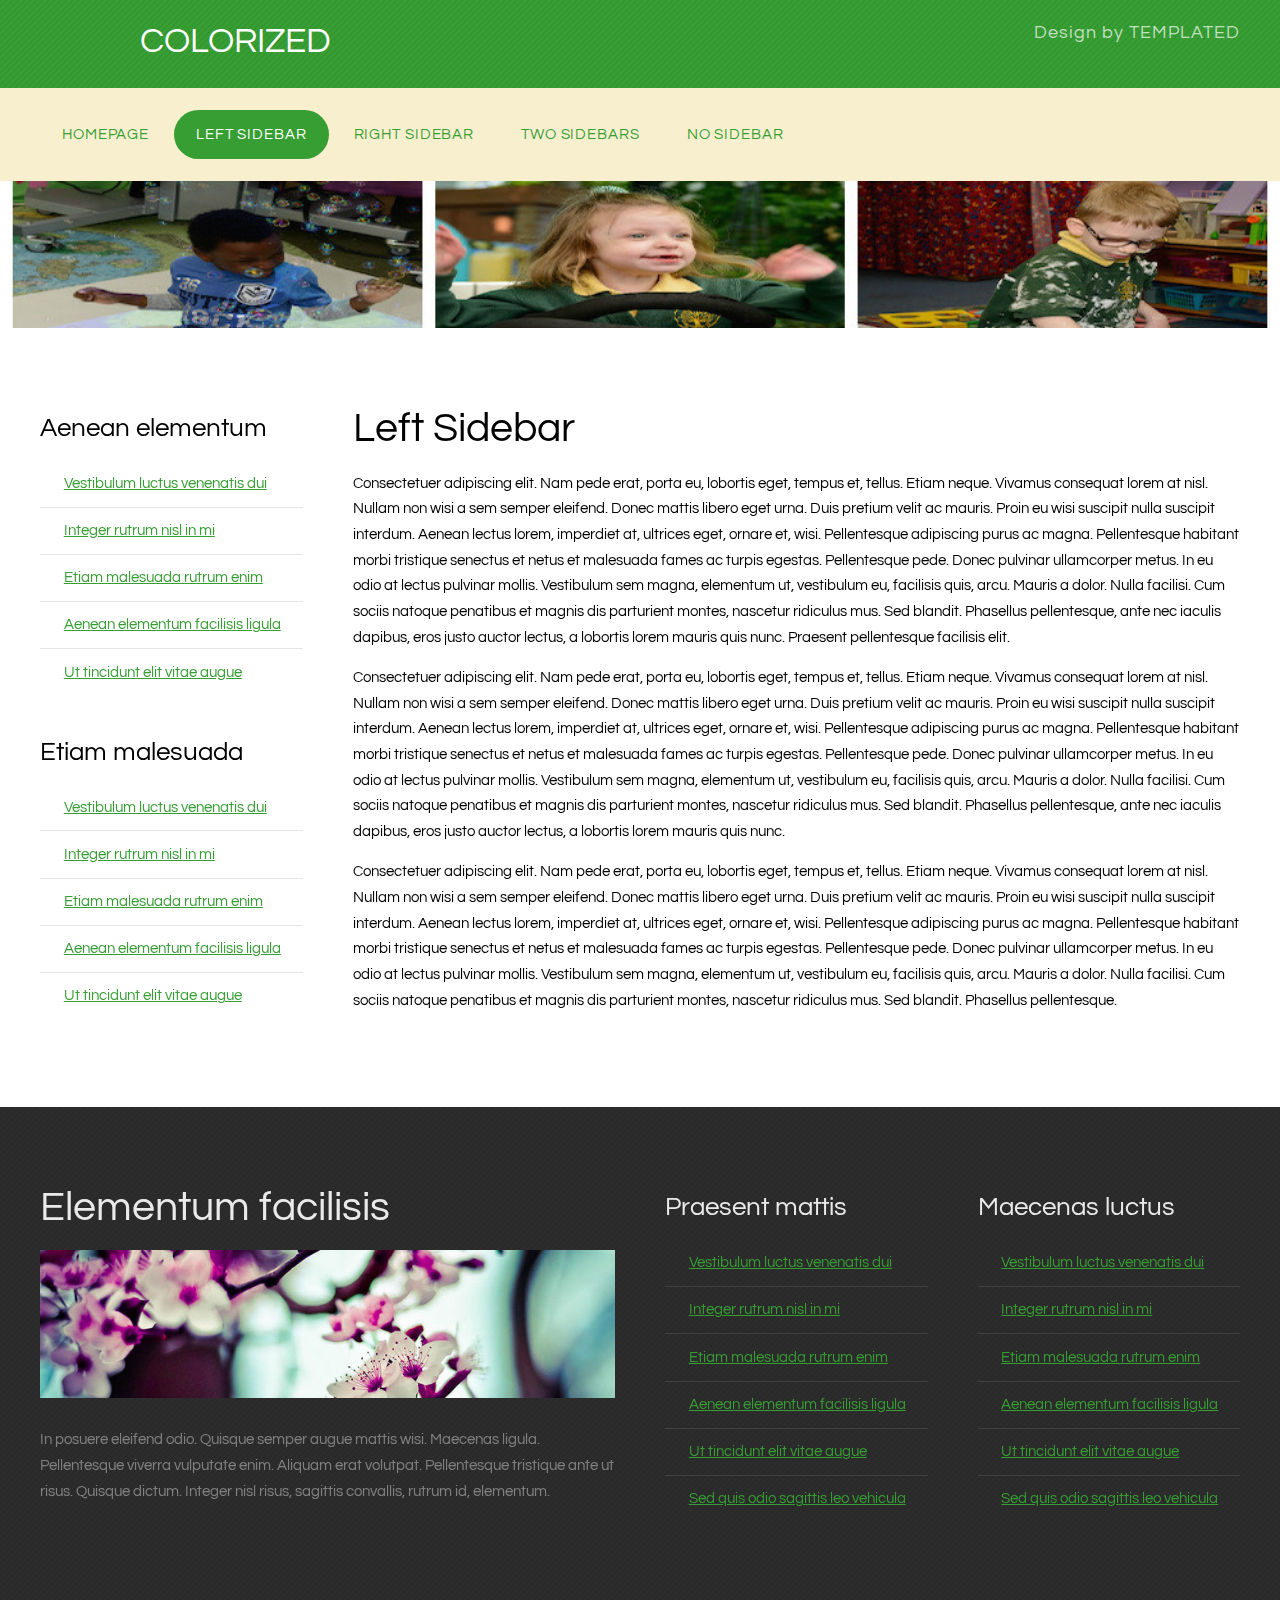
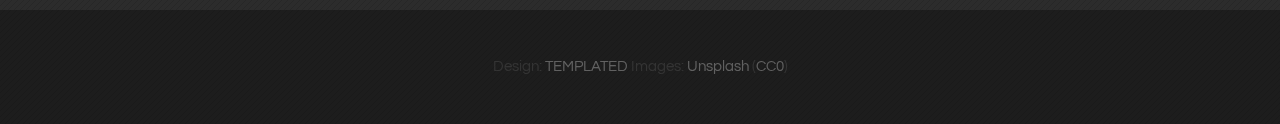
<file: left-sidebar.html>
<!DOCTYPE HTML>
<!--
	Colorized by TEMPLATED
    templated.co @templatedco
    Released for free under the Creative Commons Attribution 3.0 license (templated.co/license)
-->
<html>
	<head>
		<title>Colorized by TEMPLATED</title>
		<meta http-equiv="content-type" content="text/html; charset=utf-8" />
		<meta name="description" content="" />
		<meta name="keywords" content="" />
		<link href='http://fonts.googleapis.com/css?family=Questrial' rel='stylesheet' type='text/css'>
		<!--[if lte IE 8]><script src="js/html5shiv.js"></script><![endif]-->
		<script src="http://ajax.googleapis.com/ajax/libs/jquery/1.11.0/jquery.min.js"></script>
		<script src="js/skel.min.js"></script>
		<script src="js/skel-panels.min.js"></script>
		<script src="js/init.js"></script>
		<noscript>
			<link rel="stylesheet" href="css/skel-noscript.css" />
			<link rel="stylesheet" href="css/style.css" />
			<link rel="stylesheet" href="css/style-desktop.css" />
		</noscript>
		<!--[if lte IE 8]><link rel="stylesheet" href="css/ie/v8.css" /><![endif]-->
		<!--[if lte IE 9]><link rel="stylesheet" href="css/ie/v9.css" /><![endif]-->
	</head>
	<body>

	<!-- Header -->
		<div id="header">
			<div id="logo-wrapper">
				<div class="container">
						
					<!-- Logo -->
						<div id="logo">
							<h1><a href="#">Colorized</a></h1>
							<span>Design by TEMPLATED</span>
						</div>
					
				</div>
			</div>			
			<div class="container">
				<!-- Nav -->
					<nav id="nav">
						<ul>
							<li><a href="index.html">Homepage</a></li>
							<li class="active"><a href="left-sidebar.html">Left Sidebar</a></li>
							<li><a href="right-sidebar.html">Right Sidebar</a></li>
							<li><a href="two-sidebars.html">Two Sidebars</a></li>
							<li><a href="no-sidebar.html">No Sidebar</a></li>
						</ul>
					</nav>
			</div>
		</div>
	<!-- Header -->
		
	<!-- Banner -->
		<div id="banner">
			<div class="container">
			</div>
		</div>
	<!-- /Banner -->

	<!-- Main -->
		<div id="main">

			<!-- Main Content -->
			<div class="container">
				<div class="row">
					<div id="sidebar1" class="3u">
						<section>
							<header>
								<h2>Aenean elementum</h2>
							</header>
							<ul class="default alt">
								<li class="fa fa-angle-right"><a href="#">Vestibulum luctus venenatis dui</a></li>
								<li class="fa fa-angle-right"><a href="#">Integer rutrum nisl in mi</a></li>
								<li class="fa fa-angle-right"><a href="#">Etiam malesuada rutrum enim</a></li>
								<li class="fa fa-angle-right"><a href="#">Aenean elementum facilisis ligula</a></li>
								<li class="fa fa-angle-right"><a href="#">Ut tincidunt elit vitae augue</a></li>
							</ul>
						</section>
						<section>
							<header>
								<h2>Etiam malesuada</h2>
							</header>
							<ul class="default alt">
								<li class="fa fa-angle-right"><a href="#">Vestibulum luctus venenatis dui</a></li>
								<li class="fa fa-angle-right"><a href="#">Integer rutrum nisl in mi</a></li>
								<li class="fa fa-angle-right"><a href="#">Etiam malesuada rutrum enim</a></li>
								<li class="fa fa-angle-right"><a href="#">Aenean elementum facilisis ligula</a></li>
								<li class="fa fa-angle-right"><a href="#">Ut tincidunt elit vitae augue</a></li>
							</ul>
						</section>
					</div>
				
					<div class="9u skel-cell-important">
						<section>
							<header>
								<h2>Left Sidebar</h2>
							</header>
							<p>Consectetuer adipiscing elit. Nam pede erat, porta eu, lobortis eget, tempus et, tellus. Etiam neque. Vivamus consequat lorem at nisl. Nullam non wisi a sem semper eleifend. Donec mattis libero eget urna. Duis pretium velit ac mauris. Proin eu wisi suscipit nulla suscipit interdum. Aenean lectus lorem, imperdiet at, ultrices eget, ornare et, wisi. Pellentesque adipiscing purus ac magna. Pellentesque habitant morbi tristique senectus et netus et malesuada fames ac turpis egestas. Pellentesque pede. Donec pulvinar ullamcorper metus. In eu odio at lectus pulvinar mollis. Vestibulum sem magna, elementum ut, vestibulum eu, facilisis quis, arcu. Mauris a dolor. Nulla facilisi. Cum sociis natoque penatibus et magnis dis parturient montes, nascetur ridiculus mus. Sed blandit. Phasellus pellentesque, ante nec iaculis dapibus, eros justo auctor lectus, a lobortis lorem mauris quis nunc. Praesent pellentesque facilisis elit.</p>
							<p>Consectetuer adipiscing elit. Nam pede erat, porta eu, lobortis eget, tempus et, tellus. Etiam neque. Vivamus consequat lorem at nisl. Nullam non wisi a sem semper eleifend. Donec mattis libero eget urna. Duis pretium velit ac mauris. Proin eu wisi suscipit nulla suscipit interdum. Aenean lectus lorem, imperdiet at, ultrices eget, ornare et, wisi. Pellentesque adipiscing purus ac magna. Pellentesque habitant morbi tristique senectus et netus et malesuada fames ac turpis egestas. Pellentesque pede. Donec pulvinar ullamcorper metus. In eu odio at lectus pulvinar mollis. Vestibulum sem magna, elementum ut, vestibulum eu, facilisis quis, arcu. Mauris a dolor. Nulla facilisi. Cum sociis natoque penatibus et magnis dis parturient montes, nascetur ridiculus mus. Sed blandit. Phasellus pellentesque, ante nec iaculis dapibus, eros justo auctor lectus, a lobortis lorem mauris quis nunc.</p>
							<p>Consectetuer adipiscing elit. Nam pede erat, porta eu, lobortis eget, tempus et, tellus. Etiam neque. Vivamus consequat lorem at nisl. Nullam non wisi a sem semper eleifend. Donec mattis libero eget urna. Duis pretium velit ac mauris. Proin eu wisi suscipit nulla suscipit interdum. Aenean lectus lorem, imperdiet at, ultrices eget, ornare et, wisi. Pellentesque adipiscing purus ac magna. Pellentesque habitant morbi tristique senectus et netus et malesuada fames ac turpis egestas. Pellentesque pede. Donec pulvinar ullamcorper metus. In eu odio at lectus pulvinar mollis. Vestibulum sem magna, elementum ut, vestibulum eu, facilisis quis, arcu. Mauris a dolor. Nulla facilisi. Cum sociis natoque penatibus et magnis dis parturient montes, nascetur ridiculus mus. Sed blandit. Phasellus pellentesque.</p>
						</section>
					</div>
				</div>
			
			</div>
			<!-- /Main Content -->
			
		</div>
	<!-- /Main -->

	<!-- Footer -->
		<div id="footer">
			<div class="container">
				<div class="row">
					<div class="6u">
						<section>
							<header>
								<h2>Elementum facilisis</h2>
							</header>
							<a href="#" class="image full"><img src="images/pics05.jpg" alt=""></a>
							<p>In posuere eleifend odio. Quisque semper augue mattis wisi. Maecenas ligula. Pellentesque viverra vulputate enim. Aliquam erat volutpat. Pellentesque tristique ante ut risus. Quisque dictum. Integer nisl risus, sagittis convallis, rutrum id, elementum.</p>
						</section>
					</div>
					<div id="fbox1" class="3u">
						<section>
							<header>
								<h2>Praesent mattis</h2>
							</header>
							<ul class="default">
								<li class="fa fa-angle-right"><a href="#">Vestibulum luctus venenatis dui</a></li>
								<li class="fa fa-angle-right"><a href="#">Integer rutrum nisl in mi</a></li>
								<li class="fa fa-angle-right"><a href="#">Etiam malesuada rutrum enim</a></li>
								<li class="fa fa-angle-right"><a href="#">Aenean elementum facilisis ligula</a></li>
								<li class="fa fa-angle-right"><a href="#">Ut tincidunt elit vitae augue</a></li>
								<li class="fa fa-angle-right"><a href="#">Sed quis odio sagittis leo vehicula</a></li>
							</ul>
						</section>
					</div>
					<div id="fbox2" class="3u">
						<section>
							<header>
								<h2>Maecenas luctus</h2>
							</header>
							<ul class="default">
								<li class="fa fa-angle-right"><a href="#">Vestibulum luctus venenatis dui</a></li>
								<li class="fa fa-angle-right"><a href="#">Integer rutrum nisl in mi</a></li>
								<li class="fa fa-angle-right"><a href="#">Etiam malesuada rutrum enim</a></li>
								<li class="fa fa-angle-right"><a href="#">Aenean elementum facilisis ligula</a></li>
								<li class="fa fa-angle-right"><a href="#">Ut tincidunt elit vitae augue</a></li>
								<li class="fa fa-angle-right"><a href="#">Sed quis odio sagittis leo vehicula</a></li>
							</ul>
						</section>
					</div>
				</div>
				
				
			</div>
		</div>
	<!-- /Footer -->

	<!-- Copyright -->
		<div id="copyright">
			<div class="container">
				<section>
					Design: <a href="http://templated.co">TEMPLATED</a> Images: <a href="http://unsplash.com">Unsplash</a> (<a href="http://unsplash.com/cc0">CC0</a>)
				</section>
			</div>
		</div>


	</body>
</html>
</file>
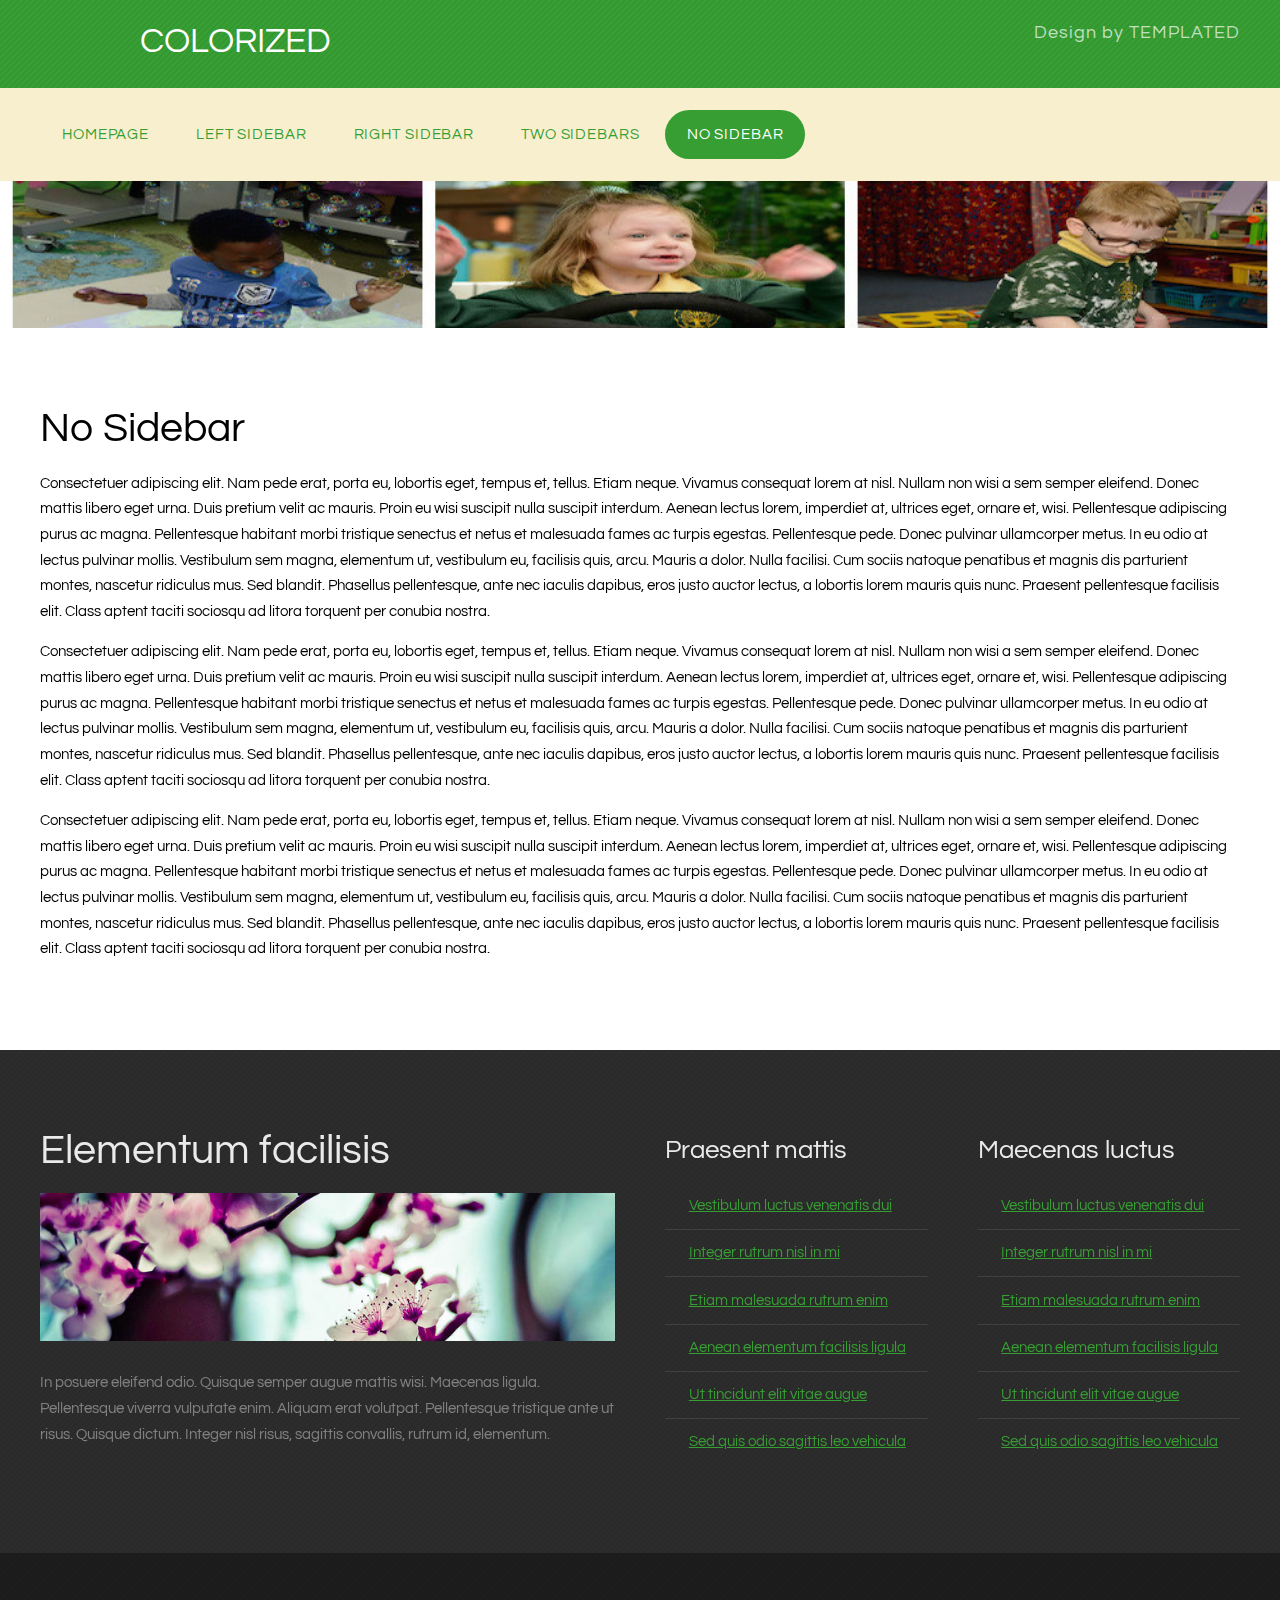
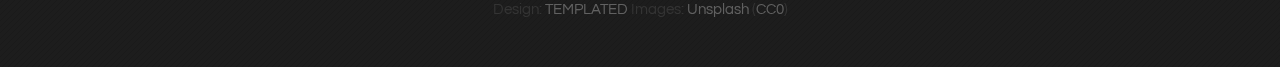
<file: no-sidebar.html>
<!DOCTYPE HTML>
<!--
	Colorized by TEMPLATED
    templated.co @templatedco
    Released for free under the Creative Commons Attribution 3.0 license (templated.co/license)
-->
<html>
	<head>
		<title>Colorized by TEMPLATED</title>
		<meta http-equiv="content-type" content="text/html; charset=utf-8" />
		<meta name="description" content="" />
		<meta name="keywords" content="" />
		<link href='http://fonts.googleapis.com/css?family=Questrial' rel='stylesheet' type='text/css'>
		<!--[if lte IE 8]><script src="js/html5shiv.js"></script><![endif]-->
		<script src="http://ajax.googleapis.com/ajax/libs/jquery/1.11.0/jquery.min.js"></script>
		<script src="js/skel.min.js"></script>
		<script src="js/skel-panels.min.js"></script>
		<script src="js/init.js"></script>
		<noscript>
			<link rel="stylesheet" href="css/skel-noscript.css" />
			<link rel="stylesheet" href="css/style.css" />
			<link rel="stylesheet" href="css/style-desktop.css" />
		</noscript>
		<!--[if lte IE 8]><link rel="stylesheet" href="css/ie/v8.css" /><![endif]-->
		<!--[if lte IE 9]><link rel="stylesheet" href="css/ie/v9.css" /><![endif]-->
	</head>
	<body>

	<!-- Header -->
		<div id="header">
			<div id="logo-wrapper">
				<div class="container">
						
					<!-- Logo -->
						<div id="logo">
							<h1><a href="#">Colorized</a></h1>
							<span>Design by TEMPLATED</span>
						</div>
					
				</div>
			</div>			
			<div class="container">
				<!-- Nav -->
					<nav id="nav">
						<ul>
							<li><a href="index.html">Homepage</a></li>
							<li><a href="left-sidebar.html">Left Sidebar</a></li>
							<li><a href="right-sidebar.html">Right Sidebar</a></li>
							<li><a href="two-sidebars.html">Two Sidebars</a></li>
							<li class="active"><a href="no-sidebar.html">No Sidebar</a></li>
						</ul>
					</nav>
			</div>
		</div>
	<!-- Header -->
		
	<!-- Banner -->
		<div id="banner">
			<div class="container">
			</div>
		</div>
	<!-- /Banner -->

	<!-- Main -->
		<div id="main">

			<!-- Main Content -->
			<div class="container">
				<div class="row">
					<div class="12u">
						<section>
							<header>
								<h2>No Sidebar</h2>
							</header>
							<p>Consectetuer adipiscing elit. Nam pede erat, porta eu, lobortis eget, tempus et, tellus. Etiam neque. Vivamus consequat lorem at nisl. Nullam non wisi a sem semper eleifend. Donec mattis libero eget urna. Duis pretium velit ac mauris. Proin eu wisi suscipit nulla suscipit interdum. Aenean lectus lorem, imperdiet at, ultrices eget, ornare et, wisi. Pellentesque adipiscing purus ac magna. Pellentesque habitant morbi tristique senectus et netus et malesuada fames ac turpis egestas. Pellentesque pede. Donec pulvinar ullamcorper metus. In eu odio at lectus pulvinar mollis. Vestibulum sem magna, elementum ut, vestibulum eu, facilisis quis, arcu. Mauris a dolor. Nulla facilisi. Cum sociis natoque penatibus et magnis dis parturient montes, nascetur ridiculus mus. Sed blandit. Phasellus pellentesque, ante nec iaculis dapibus, eros justo auctor lectus, a lobortis lorem mauris quis nunc. Praesent pellentesque facilisis elit. Class aptent taciti sociosqu ad litora torquent per conubia nostra.</p>
							<p>Consectetuer adipiscing elit. Nam pede erat, porta eu, lobortis eget, tempus et, tellus. Etiam neque. Vivamus consequat lorem at nisl. Nullam non wisi a sem semper eleifend. Donec mattis libero eget urna. Duis pretium velit ac mauris. Proin eu wisi suscipit nulla suscipit interdum. Aenean lectus lorem, imperdiet at, ultrices eget, ornare et, wisi. Pellentesque adipiscing purus ac magna. Pellentesque habitant morbi tristique senectus et netus et malesuada fames ac turpis egestas. Pellentesque pede. Donec pulvinar ullamcorper metus. In eu odio at lectus pulvinar mollis. Vestibulum sem magna, elementum ut, vestibulum eu, facilisis quis, arcu. Mauris a dolor. Nulla facilisi. Cum sociis natoque penatibus et magnis dis parturient montes, nascetur ridiculus mus. Sed blandit. Phasellus pellentesque, ante nec iaculis dapibus, eros justo auctor lectus, a lobortis lorem mauris quis nunc. Praesent pellentesque facilisis elit. Class aptent taciti sociosqu ad litora torquent per conubia nostra.</p>
							<p>Consectetuer adipiscing elit. Nam pede erat, porta eu, lobortis eget, tempus et, tellus. Etiam neque. Vivamus consequat lorem at nisl. Nullam non wisi a sem semper eleifend. Donec mattis libero eget urna. Duis pretium velit ac mauris. Proin eu wisi suscipit nulla suscipit interdum. Aenean lectus lorem, imperdiet at, ultrices eget, ornare et, wisi. Pellentesque adipiscing purus ac magna. Pellentesque habitant morbi tristique senectus et netus et malesuada fames ac turpis egestas. Pellentesque pede. Donec pulvinar ullamcorper metus. In eu odio at lectus pulvinar mollis. Vestibulum sem magna, elementum ut, vestibulum eu, facilisis quis, arcu. Mauris a dolor. Nulla facilisi. Cum sociis natoque penatibus et magnis dis parturient montes, nascetur ridiculus mus. Sed blandit. Phasellus pellentesque, ante nec iaculis dapibus, eros justo auctor lectus, a lobortis lorem mauris quis nunc. Praesent pellentesque facilisis elit. Class aptent taciti sociosqu ad litora torquent per conubia nostra.</p>
						</section>
					</div>
				</div>
			
			</div>
			<!-- /Main Content -->
			
		</div>
	<!-- /Main -->

	<!-- Footer -->
		<div id="footer">
			<div class="container">
				<div class="row">
					<div class="6u">
						<section>
							<header>
								<h2>Elementum facilisis</h2>
							</header>
							<a href="#" class="image full"><img src="images/pics05.jpg" alt=""></a>
							<p>In posuere eleifend odio. Quisque semper augue mattis wisi. Maecenas ligula. Pellentesque viverra vulputate enim. Aliquam erat volutpat. Pellentesque tristique ante ut risus. Quisque dictum. Integer nisl risus, sagittis convallis, rutrum id, elementum.</p>
						</section>
					</div>
					<div id="fbox1" class="3u">
						<section>
							<header>
								<h2>Praesent mattis</h2>
							</header>
							<ul class="default">
								<li class="fa fa-angle-right"><a href="#">Vestibulum luctus venenatis dui</a></li>
								<li class="fa fa-angle-right"><a href="#">Integer rutrum nisl in mi</a></li>
								<li class="fa fa-angle-right"><a href="#">Etiam malesuada rutrum enim</a></li>
								<li class="fa fa-angle-right"><a href="#">Aenean elementum facilisis ligula</a></li>
								<li class="fa fa-angle-right"><a href="#">Ut tincidunt elit vitae augue</a></li>
								<li class="fa fa-angle-right"><a href="#">Sed quis odio sagittis leo vehicula</a></li>
							</ul>
						</section>
					</div>
					<div id="fbox2" class="3u">
						<section>
							<header>
								<h2>Maecenas luctus</h2>
							</header>
							<ul class="default">
								<li class="fa fa-angle-right"><a href="#">Vestibulum luctus venenatis dui</a></li>
								<li class="fa fa-angle-right"><a href="#">Integer rutrum nisl in mi</a></li>
								<li class="fa fa-angle-right"><a href="#">Etiam malesuada rutrum enim</a></li>
								<li class="fa fa-angle-right"><a href="#">Aenean elementum facilisis ligula</a></li>
								<li class="fa fa-angle-right"><a href="#">Ut tincidunt elit vitae augue</a></li>
								<li class="fa fa-angle-right"><a href="#">Sed quis odio sagittis leo vehicula</a></li>
							</ul>
						</section>
					</div>
				</div>
				
				
			</div>
		</div>
	<!-- /Footer -->

	<!-- Copyright -->
		<div id="copyright">
			<div class="container">
				<section>
					Design: <a href="http://templated.co">TEMPLATED</a> Images: <a href="http://unsplash.com">Unsplash</a> (<a href="http://unsplash.com/cc0">CC0</a>)
				</section>
			</div>
		</div>


	</body>
</html>
</file>
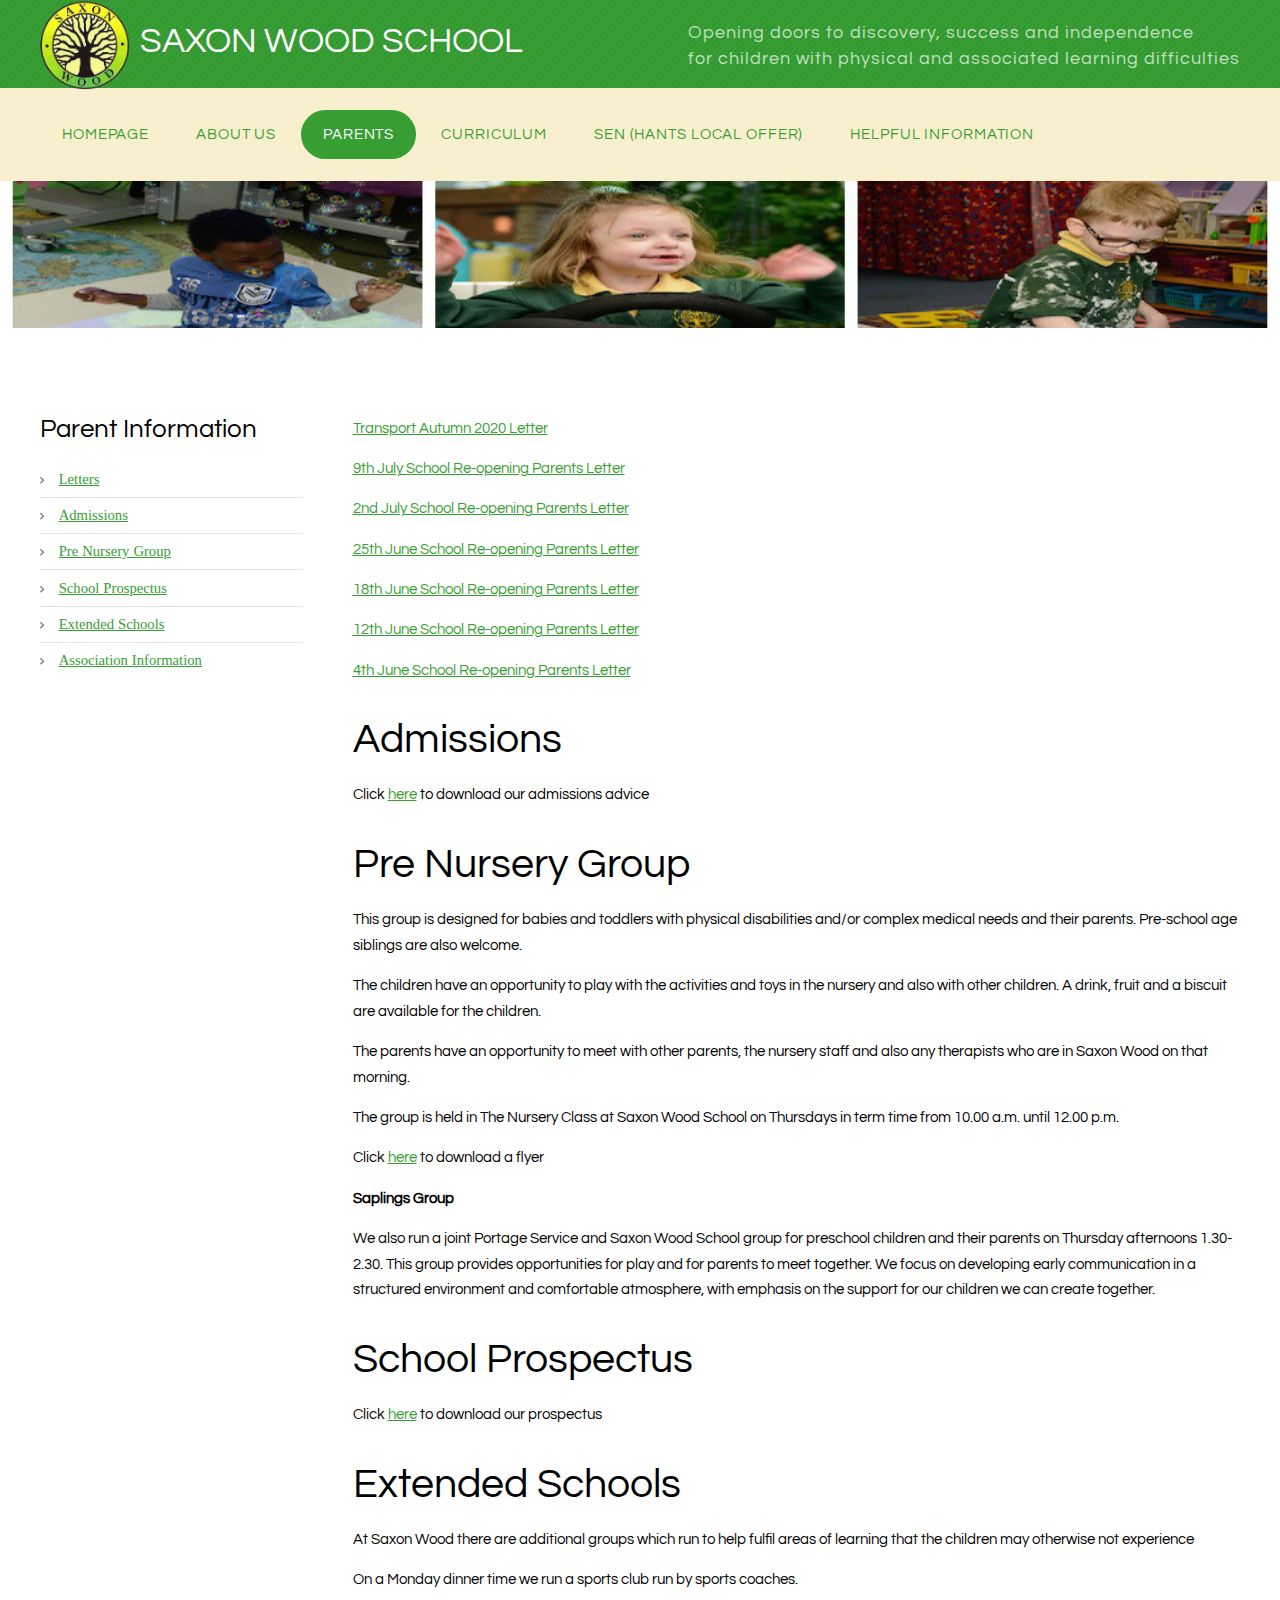
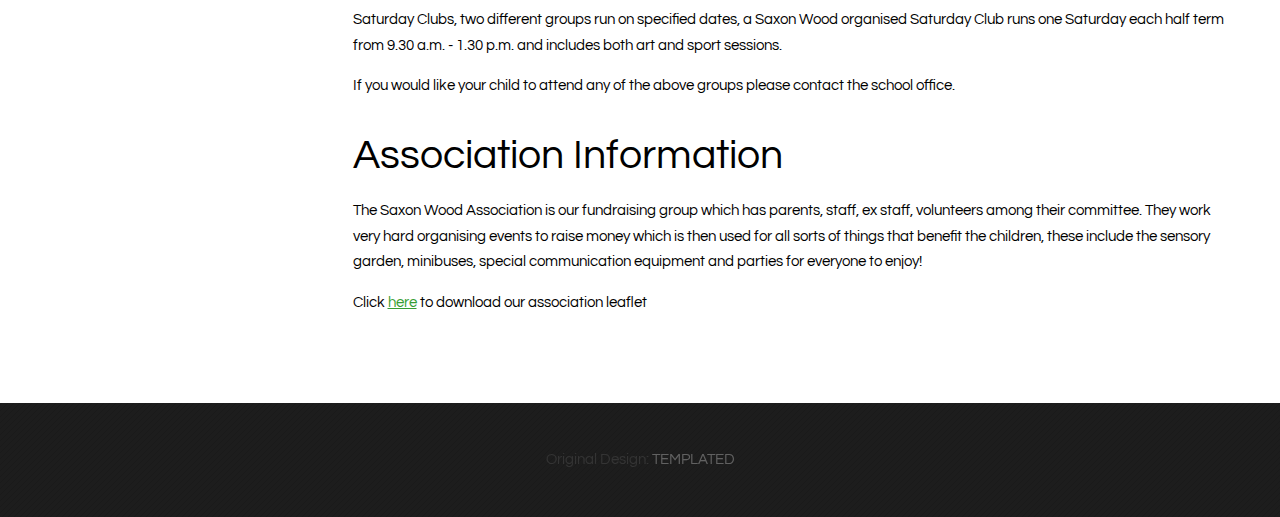
<file: parent-information.html>
<!DOCTYPE HTML>
<!--
	Colorized by TEMPLATED
    templated.co @templatedco
    Released for free under the Creative Commons Attribution 3.0 license (templated.co/license)
-->
<html>
	<head>
		<title>Saxon Wood School</title>
		<meta http-equiv="content-type" content="text/html; charset=utf-8" />
		<meta name="description" content="" />
		<meta name="keywords" content="" />
		<link href='http://fonts.googleapis.com/css?family=Questrial' rel='stylesheet' type='text/css'>
		<link rel="stylesheet" href="font-awesome-4.3.0/css/font-awesome.min.css">
		<!--[if lte IE 8]><script src="js/html5shiv.js"></script><![endif]-->
		<script src="http://ajax.googleapis.com/ajax/libs/jquery/1.11.0/jquery.min.js"></script>
		<script src="js/skel.min.js"></script>
		<script src="js/skel-panels.min.js"></script>
		<script src="js/init.js"></script>
		<script src="js/movesidebar.js"></script>
		<noscript>
			<link rel="stylesheet" href="css/skel-noscript.css" />
			<link rel="stylesheet" href="css/style.css" />
			<link rel="stylesheet" href="css/style-desktop.css" />
		</noscript>
		<!--[if lte IE 8]><link rel="stylesheet" href="css/ie/v8.css" /><![endif]-->
		<!--[if lte IE 9]><link rel="stylesheet" href="css/ie/v9.css" /><![endif]-->
		<script>
		  (function(i,s,o,g,r,a,m){i['GoogleAnalyticsObject']=r;i[r]=i[r]||function(){
		  (i[r].q=i[r].q||[]).push(arguments)},i[r].l=1*new Date();a=s.createElement(o),
		  m=s.getElementsByTagName(o)[0];a.async=1;a.src=g;m.parentNode.insertBefore(a,m)
		  })(window,document,'script','//www.google-analytics.com/analytics.js','ga');

		  ga('create', 'UA-61527280-1', 'auto');
		  ga('send', 'pageview');
		</script>
	</head>
	<body>

	<!-- Header -->
		<div id="header">
			<div id="logo-wrapper">
				<div class="container">
						
					<!-- Logo -->
						<div id="logo">
							<img id="logo_img" src="images/logo_transparent.gif" alt="logo">
							<h1><a href="#">Saxon Wood School</a></h1>
							<span>Opening doors to discovery, success and independence<br>for children with physical and associated learning difficulties</span>
						</div>
					
				</div>
			</div>			
			<div class="container">
				<!-- Nav -->
					<nav id="nav">
						<ul>
							<li><a href="index.html">Homepage</a></li>
							<li><a href="about-us.html">About Us</a></li>
							<li class="active"><a href="parent-information.html">Parents</a></li>
							<li><a href="curriculum-information.html">Curriculum</a></li>
							<li><a href="docs/2018/local-offer.docx">SEN (Hants Local Offer)</a></li> <!-- TODO Change to Hampshire if can fix mobile menu -->
							<li><a href="helpful-information.html">Helpful Information</a></li>
						</ul>
					</nav>
			</div>
		</div>
	<!-- Header -->
		
	<!-- Banner -->
		<div id="banner">
			<div class="container">
			</div>
		</div>
	<!-- /Banner -->

	<!-- Main -->
		<div id="main">
			<!-- Main Content -->
			<div class="container">
				<div class="row">
					<div id="sidebar1" class="3u">
						<section>
							<header>
								<h2>Parent Information</h2>
							</header>
							<ul class="default alt">
								<li class="fa fa-angle-right"><a href="#letters">Letters</a></li>
								<li class="fa fa-angle-right"><a href="#admissions">Admissions</a></li>
								<li class="fa fa-angle-right"><a href="#prenursery">Pre Nursery Group</a></li>
								<li class="fa fa-angle-right"><a href="#prospectus">School Prospectus</a></li>
								<li class="fa fa-angle-right"><a href="#extended">Extended Schools</a></li>
								<li class="fa fa-angle-right"><a href="#association">Association Information</a></li>
							</ul>
						</section>
					</div>
				
					<div class="9u skel-cell-important">
						<section id="letters">
							<p><a href="docs/2020/transport-autumn-2020.pdf">Transport Autumn 2020 Letter</a></p>
							<p><a href="docs/2020/parent-return-to-school-letter-09072020.pdf">9th July School Re-opening Parents Letter</a></p>
							<p><a href="docs/2020/parent-return-to-school-letter-02072020.pdf">2nd July School Re-opening Parents Letter</a></p>
							<p><a href="docs/2020/parent-return-to-school-letter-25062020.pdf">25th June School Re-opening Parents Letter</a></p>
							<p><a href="docs/2020/parent-return-to-school-letter-18062020.pdf">18th June School Re-opening Parents Letter</a></p>
							<p><a href="docs/2020/parent-return-to-school-letter-12062020.pdf">12th June School Re-opening Parents Letter</a></p>
							<p><a href="docs/2020/parent-return-to-school-letter-04062020.pdf">4th June School Re-opening Parents Letter</a></p>
						</section>
						<section id="admissions">
							<header>
								<h2>Admissions</h2>
							</header>
							<p>Click <a href="docs/admissions-advice.pdf">here</a> to download our admissions advice</p>
						</section>
						<section id="prenursery">
							<header>
								<h2>Pre Nursery Group</h2>
							</header>
							<p>This group is designed for babies and toddlers with physical disabilities and/or complex medical needs and their parents.  Pre-school age siblings are also welcome.</p>
							<p>The children have an opportunity to play with the activities and toys in the nursery and also with other children.  A drink, fruit and a biscuit are available for the children.</p>
							<p>The parents have an opportunity to meet with other parents, the nursery staff and also any therapists who are in Saxon Wood on that morning.</p>
							<p>The group is held in The Nursery Class at Saxon Wood School on Thursdays in term time from 10.00 a.m. until 12.00 p.m.</p>
							<p>Click <a href="docs/2019/pre-nursery-flyer.pdf">here</a> to download a flyer</p>
							<p><b>Saplings Group</b></p>
							<p>We also run a joint Portage Service and Saxon Wood School group for preschool children and their parents on Thursday afternoons 1.30-2.30.
							This group provides opportunities for play and for parents to meet together.  We focus on developing early communication in a structured environment and comfortable atmosphere, with emphasis on the support for our children we can create together.
							</p>
						</section>
						<section id="prospectus">
							<header>
								<h2>School Prospectus</h2>
							</header>
							<p>Click <a href="docs/prospectus14.pdf">here</a> to download our prospectus</p>
						</section>
						<section id="extended">
							<header>
								<h2>Extended Schools</h2>
							</header>
							<p>At Saxon Wood there are additional groups which run to help fulfil areas of learning that the children may otherwise not experience</p>
							<p>On a Monday dinner time we run a sports club run by sports coaches.</p>
							<p>Saturday Clubs, two different groups run on specified dates, a Saxon Wood organised Saturday Club runs one Saturday each half term from 9.30 a.m. - 1.30 p.m. and includes both art and sport sessions.</p>
							<p>If you would like your child to attend any of the above groups please contact the school office.</p>
						</section>
						<section id="association">
							<header>
								<h2>Association Information</h2>
							</header>
							<p>The Saxon Wood Association is our fundraising group which has parents, staff, ex staff, volunteers among their committee.  They work very hard organising events to raise money which is then used for all sorts of things that benefit the children, these include the sensory garden, minibuses, special communication equipment and parties for everyone to enjoy!</p>
							<p>Click <a href="docs/association-leaflet.pdf">here</a> to download our association leaflet</p>
						</section>
					</div>
				</div>
			
			</div>
			<!-- /Main Content -->
			
		</div>
	<!-- /Main -->

	<!-- Copyright -->
		<div id="copyright">
			<div class="container">
				<section>
					Original Design: <a href="http://templated.co">TEMPLATED</a>
				</section>
			</div>
		</div>


	</body>
</html>
</file>
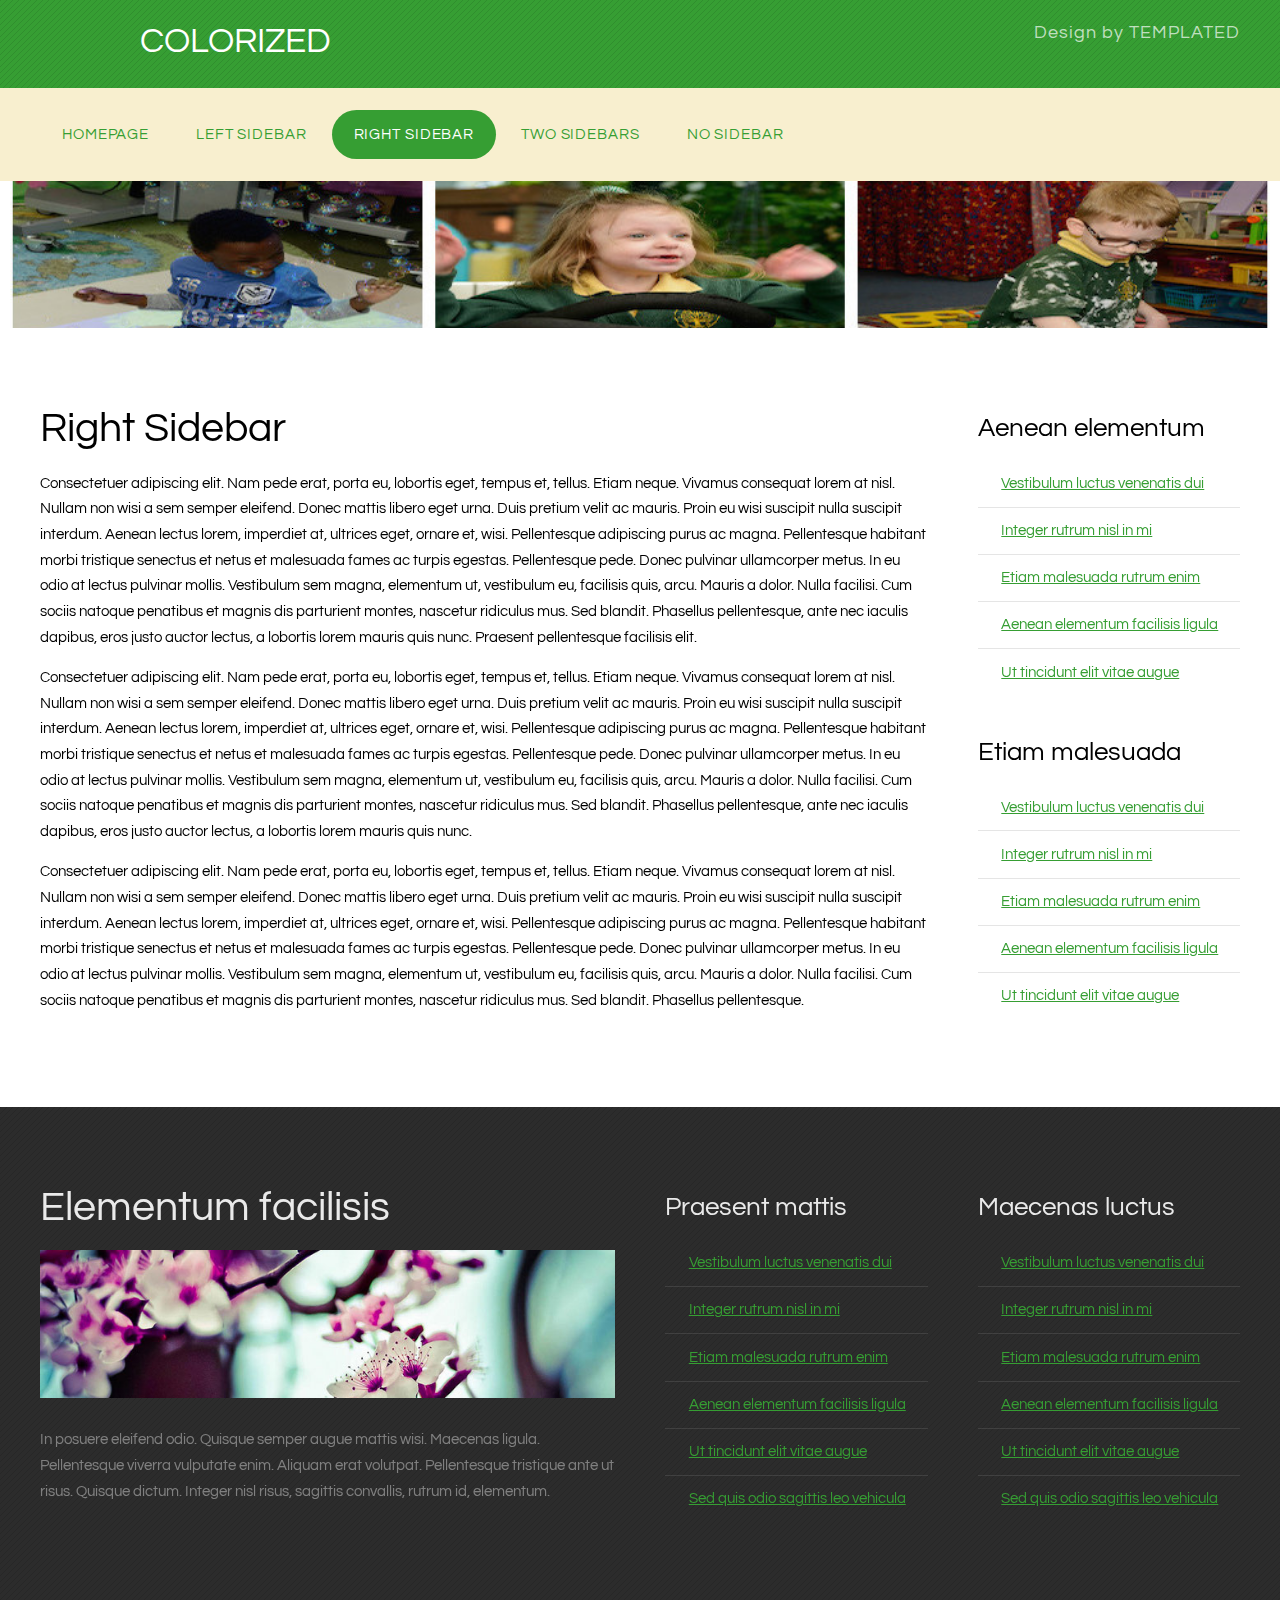
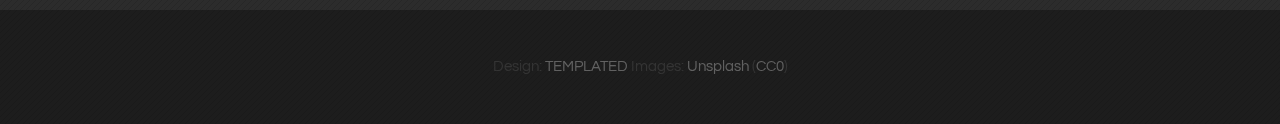
<file: right-sidebar.html>
<!DOCTYPE HTML>
<!--
	Colorized by TEMPLATED
    templated.co @templatedco
    Released for free under the Creative Commons Attribution 3.0 license (templated.co/license)
-->
<html>
	<head>
		<title>Colorized by TEMPLATED</title>
		<meta http-equiv="content-type" content="text/html; charset=utf-8" />
		<meta name="description" content="" />
		<meta name="keywords" content="" />
		<link href='http://fonts.googleapis.com/css?family=Questrial' rel='stylesheet' type='text/css'>
		<!--[if lte IE 8]><script src="js/html5shiv.js"></script><![endif]-->
		<script src="http://ajax.googleapis.com/ajax/libs/jquery/1.11.0/jquery.min.js"></script>
		<script src="js/skel.min.js"></script>
		<script src="js/skel-panels.min.js"></script>
		<script src="js/init.js"></script>
		<noscript>
			<link rel="stylesheet" href="css/skel-noscript.css" />
			<link rel="stylesheet" href="css/style.css" />
			<link rel="stylesheet" href="css/style-desktop.css" />
		</noscript>
		<!--[if lte IE 8]><link rel="stylesheet" href="css/ie/v8.css" /><![endif]-->
		<!--[if lte IE 9]><link rel="stylesheet" href="css/ie/v9.css" /><![endif]-->
	</head>
	<body>

	<!-- Header -->
		<div id="header">
			<div id="logo-wrapper">
				<div class="container">
						
					<!-- Logo -->
						<div id="logo">
							<h1><a href="#">Colorized</a></h1>
							<span>Design by TEMPLATED</span>
						</div>
					
				</div>
			</div>			
			<div class="container">
				<!-- Nav -->
					<nav id="nav">
						<ul>
							<li><a href="index.html">Homepage</a></li>
							<li><a href="left-sidebar.html">Left Sidebar</a></li>
							<li class="active"><a href="right-sidebar.html">Right Sidebar</a></li>
							<li><a href="two-sidebars.html">Two Sidebars</a></li>
							<li><a href="no-sidebar.html">No Sidebar</a></li>
						</ul>
					</nav>
			</div>
		</div>
	<!-- Header -->
		
	<!-- Banner -->
		<div id="banner">
			<div class="container">
			</div>
		</div>
	<!-- /Banner -->

	<!-- Main -->
		<div id="main">

			<!-- Main Content -->
			<div class="container">
				<div class="row">
				
					<div class="9u skel-cell-important">
						<section>
							<header>
								<h2>Right Sidebar</h2>
							</header>
							<p>Consectetuer adipiscing elit. Nam pede erat, porta eu, lobortis eget, tempus et, tellus. Etiam neque. Vivamus consequat lorem at nisl. Nullam non wisi a sem semper eleifend. Donec mattis libero eget urna. Duis pretium velit ac mauris. Proin eu wisi suscipit nulla suscipit interdum. Aenean lectus lorem, imperdiet at, ultrices eget, ornare et, wisi. Pellentesque adipiscing purus ac magna. Pellentesque habitant morbi tristique senectus et netus et malesuada fames ac turpis egestas. Pellentesque pede. Donec pulvinar ullamcorper metus. In eu odio at lectus pulvinar mollis. Vestibulum sem magna, elementum ut, vestibulum eu, facilisis quis, arcu. Mauris a dolor. Nulla facilisi. Cum sociis natoque penatibus et magnis dis parturient montes, nascetur ridiculus mus. Sed blandit. Phasellus pellentesque, ante nec iaculis dapibus, eros justo auctor lectus, a lobortis lorem mauris quis nunc. Praesent pellentesque facilisis elit.</p>
							<p>Consectetuer adipiscing elit. Nam pede erat, porta eu, lobortis eget, tempus et, tellus. Etiam neque. Vivamus consequat lorem at nisl. Nullam non wisi a sem semper eleifend. Donec mattis libero eget urna. Duis pretium velit ac mauris. Proin eu wisi suscipit nulla suscipit interdum. Aenean lectus lorem, imperdiet at, ultrices eget, ornare et, wisi. Pellentesque adipiscing purus ac magna. Pellentesque habitant morbi tristique senectus et netus et malesuada fames ac turpis egestas. Pellentesque pede. Donec pulvinar ullamcorper metus. In eu odio at lectus pulvinar mollis. Vestibulum sem magna, elementum ut, vestibulum eu, facilisis quis, arcu. Mauris a dolor. Nulla facilisi. Cum sociis natoque penatibus et magnis dis parturient montes, nascetur ridiculus mus. Sed blandit. Phasellus pellentesque, ante nec iaculis dapibus, eros justo auctor lectus, a lobortis lorem mauris quis nunc.</p>
							<p>Consectetuer adipiscing elit. Nam pede erat, porta eu, lobortis eget, tempus et, tellus. Etiam neque. Vivamus consequat lorem at nisl. Nullam non wisi a sem semper eleifend. Donec mattis libero eget urna. Duis pretium velit ac mauris. Proin eu wisi suscipit nulla suscipit interdum. Aenean lectus lorem, imperdiet at, ultrices eget, ornare et, wisi. Pellentesque adipiscing purus ac magna. Pellentesque habitant morbi tristique senectus et netus et malesuada fames ac turpis egestas. Pellentesque pede. Donec pulvinar ullamcorper metus. In eu odio at lectus pulvinar mollis. Vestibulum sem magna, elementum ut, vestibulum eu, facilisis quis, arcu. Mauris a dolor. Nulla facilisi. Cum sociis natoque penatibus et magnis dis parturient montes, nascetur ridiculus mus. Sed blandit. Phasellus pellentesque.</p>
						</section>
					</div>

					<div id="sidebar1" class="3u">
						<section>
							<header>
								<h2>Aenean elementum</h2>
							</header>
							<ul class="default alt">
								<li class="fa fa-angle-right"><a href="#">Vestibulum luctus venenatis dui</a></li>
								<li class="fa fa-angle-right"><a href="#">Integer rutrum nisl in mi</a></li>
								<li class="fa fa-angle-right"><a href="#">Etiam malesuada rutrum enim</a></li>
								<li class="fa fa-angle-right"><a href="#">Aenean elementum facilisis ligula</a></li>
								<li class="fa fa-angle-right"><a href="#">Ut tincidunt elit vitae augue</a></li>
							</ul>
						</section>
						<section>
							<header>
								<h2>Etiam malesuada</h2>
							</header>
							<ul class="default alt">
								<li class="fa fa-angle-right"><a href="#">Vestibulum luctus venenatis dui</a></li>
								<li class="fa fa-angle-right"><a href="#">Integer rutrum nisl in mi</a></li>
								<li class="fa fa-angle-right"><a href="#">Etiam malesuada rutrum enim</a></li>
								<li class="fa fa-angle-right"><a href="#">Aenean elementum facilisis ligula</a></li>
								<li class="fa fa-angle-right"><a href="#">Ut tincidunt elit vitae augue</a></li>
							</ul>
						</section>
					</div>
				
				</div>
			
			</div>
			<!-- /Main Content -->
			
		</div>
	<!-- /Main -->

	<!-- Footer -->
		<div id="footer">
			<div class="container">
				<div class="row">
					<div class="6u">
						<section>
							<header>
								<h2>Elementum facilisis</h2>
							</header>
							<a href="#" class="image full"><img src="images/pics05.jpg" alt=""></a>
							<p>In posuere eleifend odio. Quisque semper augue mattis wisi. Maecenas ligula. Pellentesque viverra vulputate enim. Aliquam erat volutpat. Pellentesque tristique ante ut risus. Quisque dictum. Integer nisl risus, sagittis convallis, rutrum id, elementum.</p>
						</section>
					</div>
					<div id="fbox1" class="3u">
						<section>
							<header>
								<h2>Praesent mattis</h2>
							</header>
							<ul class="default">
								<li class="fa fa-angle-right"><a href="#">Vestibulum luctus venenatis dui</a></li>
								<li class="fa fa-angle-right"><a href="#">Integer rutrum nisl in mi</a></li>
								<li class="fa fa-angle-right"><a href="#">Etiam malesuada rutrum enim</a></li>
								<li class="fa fa-angle-right"><a href="#">Aenean elementum facilisis ligula</a></li>
								<li class="fa fa-angle-right"><a href="#">Ut tincidunt elit vitae augue</a></li>
								<li class="fa fa-angle-right"><a href="#">Sed quis odio sagittis leo vehicula</a></li>
							</ul>
						</section>
					</div>
					<div id="fbox2" class="3u">
						<section>
							<header>
								<h2>Maecenas luctus</h2>
							</header>
							<ul class="default">
								<li class="fa fa-angle-right"><a href="#">Vestibulum luctus venenatis dui</a></li>
								<li class="fa fa-angle-right"><a href="#">Integer rutrum nisl in mi</a></li>
								<li class="fa fa-angle-right"><a href="#">Etiam malesuada rutrum enim</a></li>
								<li class="fa fa-angle-right"><a href="#">Aenean elementum facilisis ligula</a></li>
								<li class="fa fa-angle-right"><a href="#">Ut tincidunt elit vitae augue</a></li>
								<li class="fa fa-angle-right"><a href="#">Sed quis odio sagittis leo vehicula</a></li>
							</ul>
						</section>
					</div>
				</div>
				
				
			</div>
		</div>
	<!-- /Footer -->

	<!-- Copyright -->
		<div id="copyright">
			<div class="container">
				<section>
					Design: <a href="http://templated.co">TEMPLATED</a> Images: <a href="http://unsplash.com">Unsplash</a> (<a href="http://unsplash.com/cc0">CC0</a>)
				</section>
			</div>
		</div>


	</body>
</html>
</file>
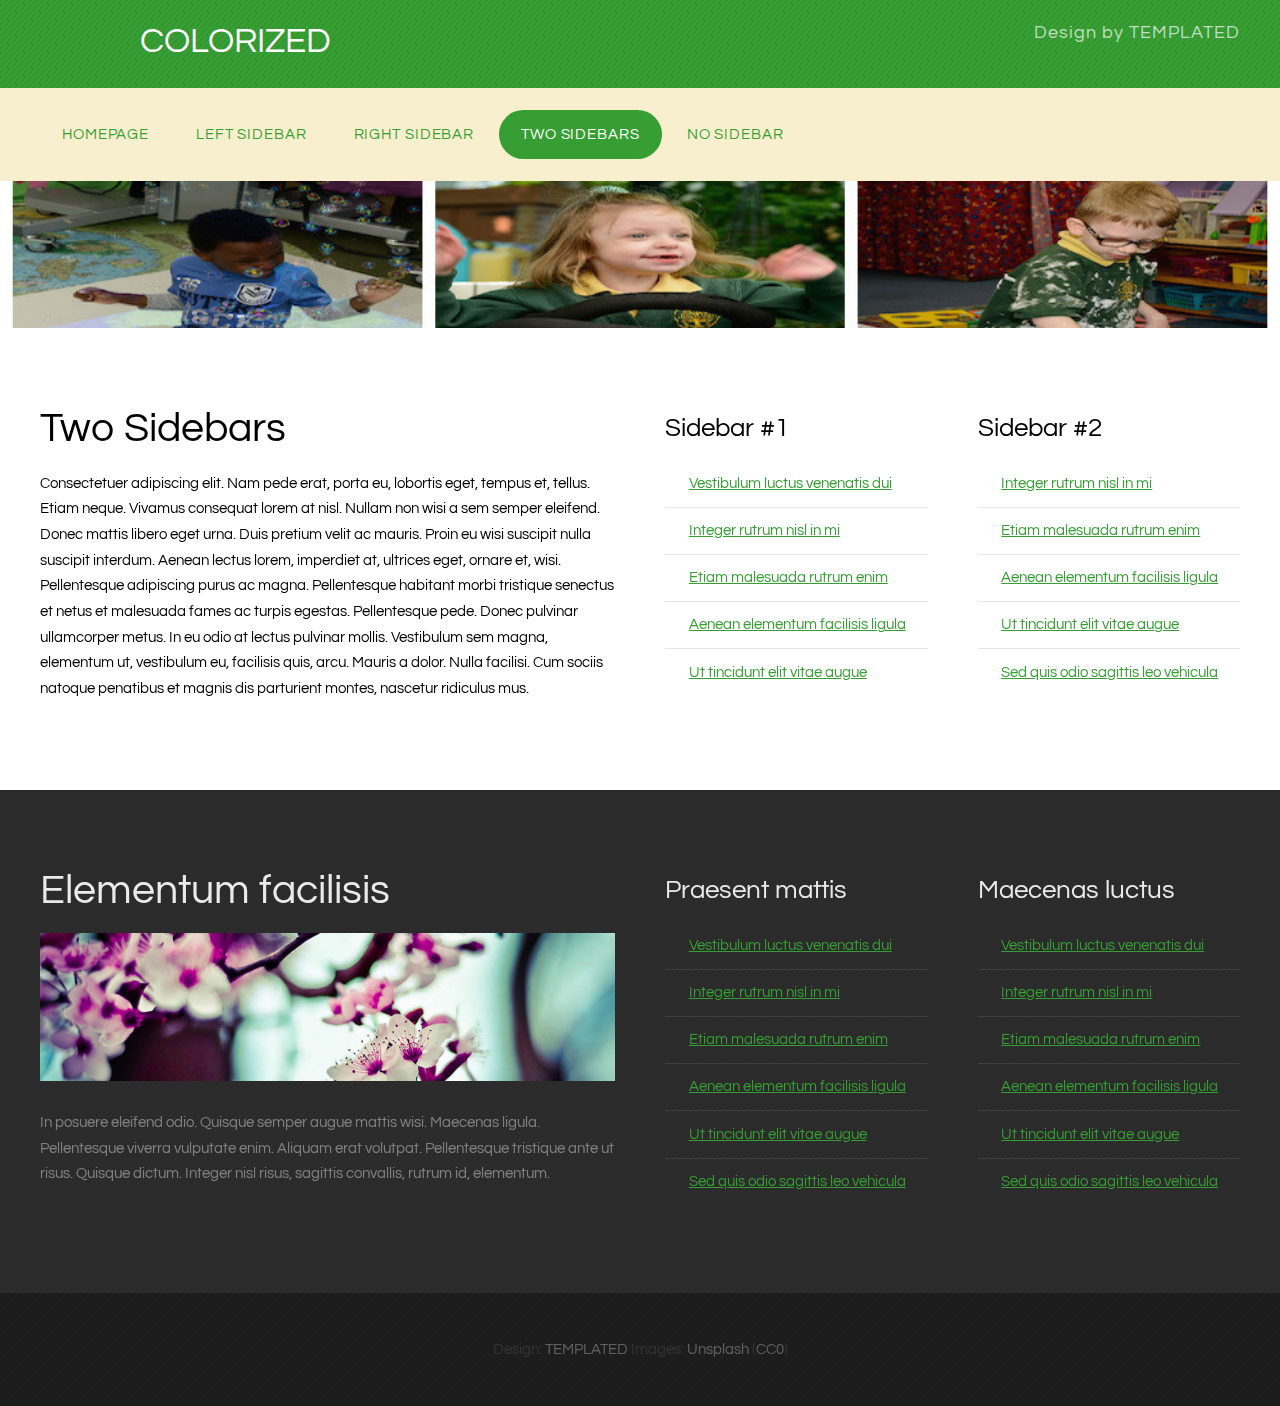
<file: two-sidebars.html>
<!DOCTYPE HTML>
<!--
	Colorized by TEMPLATED
    templated.co @templatedco
    Released for free under the Creative Commons Attribution 3.0 license (templated.co/license)
-->
<html>
	<head>
		<title>Colorized by TEMPLATED</title>
		<meta http-equiv="content-type" content="text/html; charset=utf-8" />
		<meta name="description" content="" />
		<meta name="keywords" content="" />
		<link href='http://fonts.googleapis.com/css?family=Questrial' rel='stylesheet' type='text/css'>
		<!--[if lte IE 8]><script src="js/html5shiv.js"></script><![endif]-->
		<script src="http://ajax.googleapis.com/ajax/libs/jquery/1.11.0/jquery.min.js"></script>
		<script src="js/skel.min.js"></script>
		<script src="js/skel-panels.min.js"></script>
		<script src="js/init.js"></script>
		<noscript>
			<link rel="stylesheet" href="css/skel-noscript.css" />
			<link rel="stylesheet" href="css/style.css" />
			<link rel="stylesheet" href="css/style-desktop.css" />
		</noscript>
		<!--[if lte IE 8]><link rel="stylesheet" href="css/ie/v8.css" /><![endif]-->
		<!--[if lte IE 9]><link rel="stylesheet" href="css/ie/v9.css" /><![endif]-->
	</head>
	<body>

	<!-- Header -->
		<div id="header">
			<div id="logo-wrapper">
				<div class="container">
						
					<!-- Logo -->
						<div id="logo">
							<h1><a href="#">Colorized</a></h1>
							<span>Design by TEMPLATED</span>
						</div>
					
				</div>
			</div>			
			<div class="container">
				<!-- Nav -->
					<nav id="nav">
						<ul>
							<li><a href="index.html">Homepage</a></li>
							<li><a href="left-sidebar.html">Left Sidebar</a></li>
							<li><a href="right-sidebar.html">Right Sidebar</a></li>
							<li class="active"><a href="two-sidebars.html">Two Sidebars</a></li>
							<li><a href="no-sidebar.html">No Sidebar</a></li>
						</ul>
					</nav>
			</div>
		</div>
	<!-- Header -->
		
	<!-- Banner -->
		<div id="banner">
			<div class="container">
			</div>
		</div>
	<!-- /Banner -->

	<!-- Main -->
		<div id="main">

			<!-- Main Content -->
			<div class="container">
				<div class="row">
					<div class="6u skel-cell-important">
						<section>
							<header>
								<h2>Two Sidebars</h2>
							</header>
							<p>Consectetuer adipiscing elit. Nam pede erat, porta eu, lobortis eget, tempus et, tellus. Etiam neque. Vivamus consequat lorem at nisl. Nullam non wisi a sem semper eleifend. Donec mattis libero eget urna. Duis pretium velit ac mauris. Proin eu wisi suscipit nulla suscipit interdum. Aenean lectus lorem, imperdiet at, ultrices eget, ornare et, wisi. Pellentesque adipiscing purus ac magna. Pellentesque habitant morbi tristique senectus et netus et malesuada fames ac turpis egestas. Pellentesque pede. Donec pulvinar ullamcorper metus. In eu odio at lectus pulvinar mollis. Vestibulum sem magna, elementum ut, vestibulum eu, facilisis quis, arcu. Mauris a dolor. Nulla facilisi. Cum sociis natoque penatibus et magnis dis parturient montes, nascetur ridiculus mus.</p>
						</section>
					</div>
					<div id="sidebar1" class="3u">
						<section>
							<header>
								<h2>Sidebar #1</h2>
							</header>
							<ul class="default alt">
								<li class="fa fa-angle-right"><a href="#">Vestibulum luctus venenatis dui</a></li>
								<li class="fa fa-angle-right"><a href="#">Integer rutrum nisl in mi</a></li>
								<li class="fa fa-angle-right"><a href="#">Etiam malesuada rutrum enim</a></li>
								<li class="fa fa-angle-right"><a href="#">Aenean elementum facilisis ligula</a></li>
								<li class="fa fa-angle-right"><a href="#">Ut tincidunt elit vitae augue</a></li>
							</ul>
						</section>
					</div>
					<div id="sidebar2" class="3u">
						<section>
							<header>
								<h2>Sidebar #2</h2>
							</header>
							<ul class="default alt">
								<li class="fa fa-angle-right"><a href="#">Integer rutrum nisl in mi</a></li>
								<li class="fa fa-angle-right"><a href="#">Etiam malesuada rutrum enim</a></li>
								<li class="fa fa-angle-right"><a href="#">Aenean elementum facilisis ligula</a></li>
								<li class="fa fa-angle-right"><a href="#">Ut tincidunt elit vitae augue</a></li>
								<li class="fa fa-angle-right"><a href="#">Sed quis odio sagittis leo vehicula</a></li>
							</ul>
						</section>
					</div>
				</div>
			
			</div>
			<!-- /Main Content -->
			
		</div>
	<!-- /Main -->

	<!-- Footer -->
		<div id="footer">
			<div class="container">
				<div class="row">
					<div class="6u">
						<section>
							<header>
								<h2>Elementum facilisis</h2>
							</header>
							<a href="#" class="image full"><img src="images/pics05.jpg" alt=""></a>
							<p>In posuere eleifend odio. Quisque semper augue mattis wisi. Maecenas ligula. Pellentesque viverra vulputate enim. Aliquam erat volutpat. Pellentesque tristique ante ut risus. Quisque dictum. Integer nisl risus, sagittis convallis, rutrum id, elementum.</p>
						</section>
					</div>
					<div id="fbox1" class="3u">
						<section>
							<header>
								<h2>Praesent mattis</h2>
							</header>
							<ul class="default">
								<li class="fa fa-angle-right"><a href="#">Vestibulum luctus venenatis dui</a></li>
								<li class="fa fa-angle-right"><a href="#">Integer rutrum nisl in mi</a></li>
								<li class="fa fa-angle-right"><a href="#">Etiam malesuada rutrum enim</a></li>
								<li class="fa fa-angle-right"><a href="#">Aenean elementum facilisis ligula</a></li>
								<li class="fa fa-angle-right"><a href="#">Ut tincidunt elit vitae augue</a></li>
								<li class="fa fa-angle-right"><a href="#">Sed quis odio sagittis leo vehicula</a></li>
							</ul>
						</section>
					</div>
					<div id="fbox2" class="3u">
						<section>
							<header>
								<h2>Maecenas luctus</h2>
							</header>
							<ul class="default">
								<li class="fa fa-angle-right"><a href="#">Vestibulum luctus venenatis dui</a></li>
								<li class="fa fa-angle-right"><a href="#">Integer rutrum nisl in mi</a></li>
								<li class="fa fa-angle-right"><a href="#">Etiam malesuada rutrum enim</a></li>
								<li class="fa fa-angle-right"><a href="#">Aenean elementum facilisis ligula</a></li>
								<li class="fa fa-angle-right"><a href="#">Ut tincidunt elit vitae augue</a></li>
								<li class="fa fa-angle-right"><a href="#">Sed quis odio sagittis leo vehicula</a></li>
							</ul>
						</section>
					</div>
				</div>
				
				
			</div>
		</div>
	<!-- /Footer -->

	<!-- Copyright -->
		<div id="copyright">
			<div class="container">
				<section>
					Design: <a href="http://templated.co">TEMPLATED</a> Images: <a href="http://unsplash.com">Unsplash</a> (<a href="http://unsplash.com/cc0">CC0</a>)
				</section>
			</div>
		</div>


	</body>
</html>
</file>
<file: css/jssor-arrows.css>
/* jssor slider arrow navigator skin 03 css */
/*
.jssora03l                  (normal)
.jssora03r                  (normal)
.jssora03l:hover            (normal mouseover)
.jssora03r:hover            (normal mouseover)
.jssora03l.jssora03ldn      (mousedown)
.jssora03r.jssora03rdn      (mousedown)
*/
.jssora03l, .jssora03r {
    display: block;
    position: absolute;
    /* size of arrow element */
    width: 55px;
    height: 55px;
    cursor: pointer;
    background: url(images/a10.png) no-repeat;
    overflow: hidden;
}
.jssora03l { background-position: -3px -33px; }
.jssora03r { background-position: -63px -33px; }
.jssora03l:hover { background-position: -123px -33px; }
.jssora03r:hover { background-position: -183px -33px; }
.jssora03l.jssora03ldn { background-position: -243px -33px; }
.jssora03r.jssora03rdn { background-position: -303px -33px; }
</file>
<file: css/style.css>
/*
	Colorized by TEMPLATED
    templated.co @templatedco
    Released for free under the Creative Commons Attribution 3.0 license (templated.co/license)
*/

/*********************************************************************************/
/* Basic                                                                         */
/*********************************************************************************/

	body
	{
		background: #1d1d1d url(images/overlay.png) repeat;
	}

	body,input,textarea,select
	{
		font-family: 'Questrial', sans-serif;
		font-size: 11pt;
		line-height: 1.75em;
	}

	h1,h2,h3,h4,h5,h6
	{
	}
	
		h1 a, h2 a, h3 a, h4 a, h5 a, h6 a
		{
			color: inherit;
			text-decoration: none;
		}
		
	/* Change this to whatever font weight/color pairing is most suitable */
	strong, b
	{
		color: #000000;
		font-weight: bold;
	}
	
	em, i
	{
		font-style: italic;
	}

	/* Don't forget to set this to something that matches the design */
	a
	{
		color: #369E33;
	}

	a:hover
	{
		text-decoration: none;
	}
	
	sub
	{
		position: relative;
		top: 0.5em;
		font-size: 0.8em;
	}
	
	sup
	{
		position: relative;
		top: -0.5em;
		font-size: 0.8em;
	}
	
	hr
	{
		border: 0;
		border-top: solid 1px #ddd;
	}
	
	blockquote
	{
		border-left: solid 0.5em #ddd;
		padding: 1em 0 1em 2em;
		font-style: italic;
	}

	th
	{
    	text-align: left;
	}

	td
	{
		padding-right: 20px;
	}

	table 
	{
		border-spacing: 5px;
	}
	
	p, ul, ol, dl, table
	{
		margin-bottom: 1em;
	}

	header
	{
		margin-bottom: 2em;
	}
	
		header h2
		{
			font-size: 2.8em;
		}

		header .byline
		{
			display: block;
			margin: 0.5em 0 0 0;
			padding: 0 0 0.5em 0;
		}
		
	footer
	{
		margin-top: 1em;
	}

	br.clear
	{
		clear: both;
	}

	/* Sections/Articles */
	
		section,
		article
		{
			margin-bottom: 3em;
		}
		
		section > :last-child,
		article > :last-child
		{
			margin-bottom: 0;
		}

		section:last-child,
		article:last-child
		{
			margin-bottom: 0;
		}

		.row > section,
		.row > article
		{
			margin-bottom: 0;
		}

	/* Images */

		.image
		{
			display: inline-block;
		}
		
			.image img
			{
				display: block;
				width: 100%;
			}

			.image.featured
			{
				display: block;
				width: 100%;
				margin: 0 0 2em 0;
			}
			
			.image.full
			{
				display: block;
				width: 100%;
				margin-bottom: 2em;
			}
			
			.image.left
			{
				float: left;
				margin: 0 2em 2em 0;
			}
			
			.image.centered
			{
				display: block;
				margin: 0 0 2em 0;
			}

				.image.centered img
				{
					margin: 0 auto;
					width: auto;
				}

	/* Lists */

		ul.default
		{
			list-style: none;
		}
		
			ul.default li
			{
				display: block;
				padding: 0.70em 0em;
				border-top: 1px solid;
				border-color: rgba(255,255,255,.1);
			}

			ul.default.alt li
			{
				border-color: rgba(0,0,0,.1);
			}
			
			ul.default li:first-child
			{
				padding-top: 0;
				border-top: none;
			}
			
			ul.default a
			{
				padding-left: 1em;
			}
			
			ul.default .fa:before
			{
				font-size: 0.80em;
				color: rgba(255,255,255,.7);
			}
			
			ul.default.alt .fa:before
			{
				color: rgba(0,0,0,.7);
			}


	/* Buttons */
		
		.button
		{
			position: relative;
			display: inline-block;
			border: 0;
			background: #444;
			color: #fff;
			cursor: pointer;
		}
		
	.divider
	{
		overflow: hidden;
		height: 20px;
		background: url(images/divider.png) repeat-x left top;
	}

/*********************************************************************************/
/* Icons                                                                         */
/* Powered by Font Awesome by Dave Gandy | http://fontawesome.io                 */
/* Licensed under the SIL OFL 1.1 (font), MIT (CSS)                              */
/*********************************************************************************/

	.fa
	{
		text-decoration: none;
	}

		.fa.solo
		{
		}
		
			.fa.solo span
			{
				display: none;
			}

		.fa:before
		{
			display:inline-block;
			font-family: FontAwesome;
			font-size: 1.25em;
			text-decoration: none;
			font-style: normal;
			font-weight: normal;
			line-height: 1;
			-webkit-font-smoothing:antialiased;
			-moz-osx-font-smoothing:grayscale;
		}

		.fa-lg{font-size:1.3333333333333333em;line-height:.75em;vertical-align:-15%}
		.fa-2x{font-size:2em}
		.fa-3x{font-size:3em}
		.fa-4x{font-size:4em}
		.fa-5x{font-size:5em}
		.fa-fw{width:1.2857142857142858em;text-align:center}
		.fa-ul{padding-left:0;margin-left:2.142857142857143em;list-style-type:none}.fa-ul>li{position:relative}
		.fa-li{position:absolute;left:-2.142857142857143em;width:2.142857142857143em;top:.14285714285714285em;text-align:center}.fa-li.fa-lg{left:-1.8571428571428572em}
		.fa-border{padding:.2em .25em .15em;border:solid .08em #eee;border-radius:.1em}
		.pull-right{float:right}
		.pull-left{float:left}
		.fa.pull-left{margin-right:.3em}
		.fa.pull-right{margin-left:.3em}
		.fa-spin{-webkit-animation:spin 2s infinite linear;-moz-animation:spin 2s infinite linear;-o-animation:spin 2s infinite linear;animation:spin 2s infinite linear}
		@-moz-keyframes spin{0%{-moz-transform:rotate(0deg)} 100%{-moz-transform:rotate(359deg)}}@-webkit-keyframes spin{0%{-webkit-transform:rotate(0deg)} 100%{-webkit-transform:rotate(359deg)}}@-o-keyframes spin{0%{-o-transform:rotate(0deg)} 100%{-o-transform:rotate(359deg)}}@-ms-keyframes spin{0%{-ms-transform:rotate(0deg)} 100%{-ms-transform:rotate(359deg)}}@keyframes spin{0%{transform:rotate(0deg)} 100%{transform:rotate(359deg)}}.fa-rotate-90{filter:progid:DXImageTransform.Microsoft.BasicImage(rotation=1);-webkit-transform:rotate(90deg);-moz-transform:rotate(90deg);-ms-transform:rotate(90deg);-o-transform:rotate(90deg);transform:rotate(90deg)}
		.fa-rotate-180{filter:progid:DXImageTransform.Microsoft.BasicImage(rotation=2);-webkit-transform:rotate(180deg);-moz-transform:rotate(180deg);-ms-transform:rotate(180deg);-o-transform:rotate(180deg);transform:rotate(180deg)}
		.fa-rotate-270{filter:progid:DXImageTransform.Microsoft.BasicImage(rotation=3);-webkit-transform:rotate(270deg);-moz-transform:rotate(270deg);-ms-transform:rotate(270deg);-o-transform:rotate(270deg);transform:rotate(270deg)}
		.fa-flip-horizontal{filter:progid:DXImageTransform.Microsoft.BasicImage(rotation=0, mirror=1);-webkit-transform:scale(-1, 1);-moz-transform:scale(-1, 1);-ms-transform:scale(-1, 1);-o-transform:scale(-1, 1);transform:scale(-1, 1)}
		.fa-flip-vertical{filter:progid:DXImageTransform.Microsoft.BasicImage(rotation=2, mirror=1);-webkit-transform:scale(1, -1);-moz-transform:scale(1, -1);-ms-transform:scale(1, -1);-o-transform:scale(1, -1);transform:scale(1, -1)}
		.fa-stack{position:relative;display:inline-block;width:2em;height:2em;line-height:2em;vertical-align:middle}
		.fa-stack-1x,.fa-stack-2x{position:absolute;left:0;width:100%;text-align:center}
		.fa-stack-1x{line-height:inherit}
		.fa-stack-2x{font-size:2em}
		.fa-inverse{color:#fff}
		.fa-glass:before{content:"\f000"}
		.fa-music:before{content:"\f001"}
		.fa-search:before{content:"\f002"}
		.fa-envelope-o:before{content:"\f003"}
		.fa-heart:before{content:"\f004"}
		.fa-star:before{content:"\f005"}
		.fa-star-o:before{content:"\f006"}
		.fa-user:before{content:"\f007"}
		.fa-film:before{content:"\f008"}
		.fa-th-large:before{content:"\f009"}
		.fa-th:before{content:"\f00a"}
		.fa-th-list:before{content:"\f00b"}
		.fa-check:before{content:"\f00c"}
		.fa-times:before{content:"\f00d"}
		.fa-search-plus:before{content:"\f00e"}
		.fa-search-minus:before{content:"\f010"}
		.fa-power-off:before{content:"\f011"}
		.fa-signal:before{content:"\f012"}
		.fa-gear:before,.fa-cog:before{content:"\f013"}
		.fa-trash-o:before{content:"\f014"}
		.fa-home:before{content:"\f015"}
		.fa-file-o:before{content:"\f016"}
		.fa-clock-o:before{content:"\f017"}
		.fa-road:before{content:"\f018"}
		.fa-download:before{content:"\f019"}
		.fa-arrow-circle-o-down:before{content:"\f01a"}
		.fa-arrow-circle-o-up:before{content:"\f01b"}
		.fa-inbox:before{content:"\f01c"}
		.fa-play-circle-o:before{content:"\f01d"}
		.fa-rotate-right:before,.fa-repeat:before{content:"\f01e"}
		.fa-refresh:before{content:"\f021"}
		.fa-list-alt:before{content:"\f022"}
		.fa-lock:before{content:"\f023"}
		.fa-flag:before{content:"\f024"}
		.fa-headphones:before{content:"\f025"}
		.fa-volume-off:before{content:"\f026"}
		.fa-volume-down:before{content:"\f027"}
		.fa-volume-up:before{content:"\f028"}
		.fa-qrcode:before{content:"\f029"}
		.fa-barcode:before{content:"\f02a"}
		.fa-tag:before{content:"\f02b"}
		.fa-tags:before{content:"\f02c"}
		.fa-book:before{content:"\f02d"}
		.fa-bookmark:before{content:"\f02e"}
		.fa-print:before{content:"\f02f"}
		.fa-camera:before{content:"\f030"}
		.fa-font:before{content:"\f031"}
		.fa-bold:before{content:"\f032"}
		.fa-italic:before{content:"\f033"}
		.fa-text-height:before{content:"\f034"}
		.fa-text-width:before{content:"\f035"}
		.fa-align-left:before{content:"\f036"}
		.fa-align-center:before{content:"\f037"}
		.fa-align-right:before{content:"\f038"}
		.fa-align-justify:before{content:"\f039"}
		.fa-list:before{content:"\f03a"}
		.fa-dedent:before,.fa-outdent:before{content:"\f03b"}
		.fa-indent:before{content:"\f03c"}
		.fa-video-camera:before{content:"\f03d"}
		.fa-picture-o:before{content:"\f03e"}
		.fa-pencil:before{content:"\f040"}
		.fa-map-marker:before{content:"\f041"}
		.fa-adjust:before{content:"\f042"}
		.fa-tint:before{content:"\f043"}
		.fa-edit:before,.fa-pencil-square-o:before{content:"\f044"}
		.fa-share-square-o:before{content:"\f045"}
		.fa-check-square-o:before{content:"\f046"}
		.fa-move:before{content:"\f047"}
		.fa-step-backward:before{content:"\f048"}
		.fa-fast-backward:before{content:"\f049"}
		.fa-backward:before{content:"\f04a"}
		.fa-play:before{content:"\f04b"}
		.fa-pause:before{content:"\f04c"}
		.fa-stop:before{content:"\f04d"}
		.fa-forward:before{content:"\f04e"}
		.fa-fast-forward:before{content:"\f050"}
		.fa-step-forward:before{content:"\f051"}
		.fa-eject:before{content:"\f052"}
		.fa-chevron-left:before{content:"\f053"}
		.fa-chevron-right:before{content:"\f054"}
		.fa-plus-circle:before{content:"\f055"}
		.fa-minus-circle:before{content:"\f056"}
		.fa-times-circle:before{content:"\f057"}
		.fa-check-circle:before{content:"\f058"}
		.fa-question-circle:before{content:"\f059"}
		.fa-info-circle:before{content:"\f05a"}
		.fa-crosshairs:before{content:"\f05b"}
		.fa-times-circle-o:before{content:"\f05c"}
		.fa-check-circle-o:before{content:"\f05d"}
		.fa-ban:before{content:"\f05e"}
		.fa-arrow-left:before{content:"\f060"}
		.fa-arrow-right:before{content:"\f061"}
		.fa-arrow-up:before{content:"\f062"}
		.fa-arrow-down:before{content:"\f063"}
		.fa-mail-forward:before,.fa-share:before{content:"\f064"}
		.fa-resize-full:before{content:"\f065"}
		.fa-resize-small:before{content:"\f066"}
		.fa-plus:before{content:"\f067"}
		.fa-minus:before{content:"\f068"}
		.fa-asterisk:before{content:"\f069"}
		.fa-exclamation-circle:before{content:"\f06a"}
		.fa-gift:before{content:"\f06b"}
		.fa-leaf:before{content:"\f06c"}
		.fa-fire:before{content:"\f06d"}
		.fa-eye:before{content:"\f06e"}
		.fa-eye-slash:before{content:"\f070"}
		.fa-warning:before,.fa-exclamation-triangle:before{content:"\f071"}
		.fa-plane:before{content:"\f072"}
		.fa-calendar:before{content:"\f073"}
		.fa-random:before{content:"\f074"}
		.fa-comment:before{content:"\f075"}
		.fa-magnet:before{content:"\f076"}
		.fa-chevron-up:before{content:"\f077"}
		.fa-chevron-down:before{content:"\f078"}
		.fa-retweet:before{content:"\f079"}
		.fa-shopping-cart:before{content:"\f07a"}
		.fa-folder:before{content:"\f07b"}
		.fa-folder-open:before{content:"\f07c"}
		.fa-resize-vertical:before{content:"\f07d"}
		.fa-resize-horizontal:before{content:"\f07e"}
		.fa-bar-chart-o:before{content:"\f080"}
		.fa-twitter-square:before{content:"\f081"}
		.fa-facebook-square:before{content:"\f082"}
		.fa-camera-retro:before{content:"\f083"}
		.fa-key:before{content:"\f084"}
		.fa-gears:before,.fa-cogs:before{content:"\f085"}
		.fa-comments:before{content:"\f086"}
		.fa-thumbs-o-up:before{content:"\f087"}
		.fa-thumbs-o-down:before{content:"\f088"}
		.fa-star-half:before{content:"\f089"}
		.fa-heart-o:before{content:"\f08a"}
		.fa-sign-out:before{content:"\f08b"}
		.fa-linkedin-square:before{content:"\f08c"}
		.fa-thumb-tack:before{content:"\f08d"}
		.fa-external-link:before{content:"\f08e"}
		.fa-sign-in:before{content:"\f090"}
		.fa-trophy:before{content:"\f091"}
		.fa-github-square:before{content:"\f092"}
		.fa-upload:before{content:"\f093"}
		.fa-lemon-o:before{content:"\f094"}
		.fa-phone:before{content:"\f095"}
		.fa-square-o:before{content:"\f096"}
		.fa-bookmark-o:before{content:"\f097"}
		.fa-phone-square:before{content:"\f098"}
		.fa-twitter:before{content:"\f099"}
		.fa-facebook:before{content:"\f09a"}
		.fa-github:before{content:"\f09b"}
		.fa-unlock:before{content:"\f09c"}
		.fa-credit-card:before{content:"\f09d"}
		.fa-rss:before{content:"\f09e"}
		.fa-hdd-o:before{content:"\f0a0"}
		.fa-bullhorn:before{content:"\f0a1"}
		.fa-bell:before{content:"\f0f3"}
		.fa-certificate:before{content:"\f0a3"}
		.fa-hand-o-right:before{content:"\f0a4"}
		.fa-hand-o-left:before{content:"\f0a5"}
		.fa-hand-o-up:before{content:"\f0a6"}
		.fa-hand-o-down:before{content:"\f0a7"}
		.fa-arrow-circle-left:before{content:"\f0a8"}
		.fa-arrow-circle-right:before{content:"\f0a9"}
		.fa-arrow-circle-up:before{content:"\f0aa"}
		.fa-arrow-circle-down:before{content:"\f0ab"}
		.fa-globe:before{content:"\f0ac"}
		.fa-wrench:before{content:"\f0ad"}
		.fa-tasks:before{content:"\f0ae"}
		.fa-filter:before{content:"\f0b0"}
		.fa-briefcase:before{content:"\f0b1"}
		.fa-fullscreen:before{content:"\f0b2"}
		.fa-group:before{content:"\f0c0"}
		.fa-chain:before,.fa-link:before{content:"\f0c1"}
		.fa-cloud:before{content:"\f0c2"}
		.fa-flask:before{content:"\f0c3"}
		.fa-cut:before,.fa-scissors:before{content:"\f0c4"}
		.fa-copy:before,.fa-files-o:before{content:"\f0c5"}
		.fa-paperclip:before{content:"\f0c6"}
		.fa-save:before,.fa-floppy-o:before{content:"\f0c7"}
		.fa-square:before{content:"\f0c8"}
		.fa-reorder:before{content:"\f0c9"}
		.fa-list-ul:before{content:"\f0ca"}
		.fa-list-ol:before{content:"\f0cb"}
		.fa-strikethrough:before{content:"\f0cc"}
		.fa-underline:before{content:"\f0cd"}
		.fa-table:before{content:"\f0ce"}
		.fa-magic:before{content:"\f0d0"}
		.fa-truck:before{content:"\f0d1"}
		.fa-pinterest:before{content:"\f0d2"}
		.fa-pinterest-square:before{content:"\f0d3"}
		.fa-google-plus-square:before{content:"\f0d4"}
		.fa-google-plus:before{content:"\f0d5"}
		.fa-money:before{content:"\f0d6"}
		.fa-caret-down:before{content:"\f0d7"}
		.fa-caret-up:before{content:"\f0d8"}
		.fa-caret-left:before{content:"\f0d9"}
		.fa-caret-right:before{content:"\f0da"}
		.fa-columns:before{content:"\f0db"}
		.fa-unsorted:before,.fa-sort:before{content:"\f0dc"}
		.fa-sort-down:before,.fa-sort-asc:before{content:"\f0dd"}
		.fa-sort-up:before,.fa-sort-desc:before{content:"\f0de"}
		.fa-envelope:before{content:"\f0e0"}
		.fa-linkedin:before{content:"\f0e1"}
		.fa-rotate-left:before,.fa-undo:before{content:"\f0e2"}
		.fa-legal:before,.fa-gavel:before{content:"\f0e3"}
		.fa-dashboard:before,.fa-tachometer:before{content:"\f0e4"}
		.fa-comment-o:before{content:"\f0e5"}
		.fa-comments-o:before{content:"\f0e6"}
		.fa-flash:before,.fa-bolt:before{content:"\f0e7"}
		.fa-sitemap:before{content:"\f0e8"}
		.fa-umbrella:before{content:"\f0e9"}
		.fa-paste:before,.fa-clipboard:before{content:"\f0ea"}
		.fa-lightbulb-o:before{content:"\f0eb"}
		.fa-exchange:before{content:"\f0ec"}
		.fa-cloud-download:before{content:"\f0ed"}
		.fa-cloud-upload:before{content:"\f0ee"}
		.fa-user-md:before{content:"\f0f0"}
		.fa-stethoscope:before{content:"\f0f1"}
		.fa-suitcase:before{content:"\f0f2"}
		.fa-bell-o:before{content:"\f0a2"}
		.fa-coffee:before{content:"\f0f4"}
		.fa-cutlery:before{content:"\f0f5"}
		.fa-file-text-o:before{content:"\f0f6"}
		.fa-building:before{content:"\f0f7"}
		.fa-hospital:before{content:"\f0f8"}
		.fa-ambulance:before{content:"\f0f9"}
		.fa-medkit:before{content:"\f0fa"}
		.fa-fighter-jet:before{content:"\f0fb"}
		.fa-beer:before{content:"\f0fc"}
		.fa-h-square:before{content:"\f0fd"}
		.fa-plus-square:before{content:"\f0fe"}
		.fa-angle-double-left:before{content:"\f100"}
		.fa-angle-double-right:before{content:"\f101"}
		.fa-angle-double-up:before{content:"\f102"}
		.fa-angle-double-down:before{content:"\f103"}
		.fa-angle-left:before{content:"\f104"}
		.fa-angle-right:before{content:"\f105"}
		.fa-angle-up:before{content:"\f106"}
		.fa-angle-down:before{content:"\f107"}
		.fa-desktop:before{content:"\f108"}
		.fa-laptop:before{content:"\f109"}
		.fa-tablet:before{content:"\f10a"}
		.fa-mobile-phone:before,.fa-mobile:before{content:"\f10b"}
		.fa-circle-o:before{content:"\f10c"}
		.fa-quote-left:before{content:"\f10d"}
		.fa-quote-right:before{content:"\f10e"}
		.fa-spinner:before{content:"\f110"}
		.fa-circle:before{content:"\f111"}
		.fa-mail-reply:before,.fa-reply:before{content:"\f112"}
		.fa-github-alt:before{content:"\f113"}
		.fa-folder-o:before{content:"\f114"}
		.fa-folder-open-o:before{content:"\f115"}
		.fa-expand-o:before{content:"\f116"}
		.fa-collapse-o:before{content:"\f117"}
		.fa-smile-o:before{content:"\f118"}
		.fa-frown-o:before{content:"\f119"}
		.fa-meh-o:before{content:"\f11a"}
		.fa-gamepad:before{content:"\f11b"}
		.fa-keyboard-o:before{content:"\f11c"}
		.fa-flag-o:before{content:"\f11d"}
		.fa-flag-checkered:before{content:"\f11e"}
		.fa-terminal:before{content:"\f120"}
		.fa-code:before{content:"\f121"}
		.fa-reply-all:before{content:"\f122"}
		.fa-mail-reply-all:before{content:"\f122"}
		.fa-star-half-empty:before,.fa-star-half-full:before,.fa-star-half-o:before{content:"\f123"}
		.fa-location-arrow:before{content:"\f124"}
		.fa-crop:before{content:"\f125"}
		.fa-code-fork:before{content:"\f126"}
		.fa-unlink:before,.fa-chain-broken:before{content:"\f127"}
		.fa-question:before{content:"\f128"}
		.fa-info:before{content:"\f129"}
		.fa-exclamation:before{content:"\f12a"}
		.fa-superscript:before{content:"\f12b"}
		.fa-subscript:before{content:"\f12c"}
		.fa-eraser:before{content:"\f12d"}
		.fa-puzzle-piece:before{content:"\f12e"}
		.fa-microphone:before{content:"\f130"}
		.fa-microphone-slash:before{content:"\f131"}
		.fa-shield:before{content:"\f132"}
		.fa-calendar-o:before{content:"\f133"}
		.fa-fire-extinguisher:before{content:"\f134"}
		.fa-rocket:before{content:"\f135"}
		.fa-maxcdn:before{content:"\f136"}
		.fa-chevron-circle-left:before{content:"\f137"}
		.fa-chevron-circle-right:before{content:"\f138"}
		.fa-chevron-circle-up:before{content:"\f139"}
		.fa-chevron-circle-down:before{content:"\f13a"}
		.fa-html5:before{content:"\f13b"}
		.fa-css3:before{content:"\f13c"}
		.fa-anchor:before{content:"\f13d"}
		.fa-unlock-o:before{content:"\f13e"}
		.fa-bullseye:before{content:"\f140"}
		.fa-ellipsis-horizontal:before{content:"\f141"}
		.fa-ellipsis-vertical:before{content:"\f142"}
		.fa-rss-square:before{content:"\f143"}
		.fa-play-circle:before{content:"\f144"}
		.fa-ticket:before{content:"\f145"}
		.fa-minus-square:before{content:"\f146"}
		.fa-minus-square-o:before{content:"\f147"}
		.fa-level-up:before{content:"\f148"}
		.fa-level-down:before{content:"\f149"}
		.fa-check-square:before{content:"\f14a"}
		.fa-pencil-square:before{content:"\f14b"}
		.fa-external-link-square:before{content:"\f14c"}
		.fa-share-square:before{content:"\f14d"}
		.fa-compass:before{content:"\f14e"}
		.fa-toggle-down:before,.fa-caret-square-o-down:before{content:"\f150"}
		.fa-toggle-up:before,.fa-caret-square-o-up:before{content:"\f151"}
		.fa-toggle-right:before,.fa-caret-square-o-right:before{content:"\f152"}
		.fa-euro:before,.fa-eur:before{content:"\f153"}
		.fa-gbp:before{content:"\f154"}
		.fa-dollar:before,.fa-usd:before{content:"\f155"}
		.fa-rupee:before,.fa-inr:before{content:"\f156"}
		.fa-cny:before,.fa-rmb:before,.fa-yen:before,.fa-jpy:before{content:"\f157"}
		.fa-ruble:before,.fa-rouble:before,.fa-rub:before{content:"\f158"}
		.fa-won:before,.fa-krw:before{content:"\f159"}
		.fa-bitcoin:before,.fa-btc:before{content:"\f15a"}
		.fa-file:before{content:"\f15b"}
		.fa-file-text:before{content:"\f15c"}
		.fa-sort-alpha-asc:before{content:"\f15d"}
		.fa-sort-alpha-desc:before{content:"\f15e"}
		.fa-sort-amount-asc:before{content:"\f160"}
		.fa-sort-amount-desc:before{content:"\f161"}
		.fa-sort-numeric-asc:before{content:"\f162"}
		.fa-sort-numeric-desc:before{content:"\f163"}
		.fa-thumbs-up:before{content:"\f164"}
		.fa-thumbs-down:before{content:"\f165"}
		.fa-youtube-square:before{content:"\f166"}
		.fa-youtube:before{content:"\f167"}
		.fa-xing:before{content:"\f168"}
		.fa-xing-square:before{content:"\f169"}
		.fa-youtube-play:before{content:"\f16a"}
		.fa-dropbox:before{content:"\f16b"}
		.fa-stack-overflow:before{content:"\f16c"}
		.fa-instagram:before{content:"\f16d"}
		.fa-flickr:before{content:"\f16e"}
		.fa-adn:before{content:"\f170"}
		.fa-bitbucket:before{content:"\f171"}
		.fa-bitbucket-square:before{content:"\f172"}
		.fa-tumblr:before{content:"\f173"}
		.fa-tumblr-square:before{content:"\f174"}
		.fa-long-arrow-down:before{content:"\f175"}
		.fa-long-arrow-up:before{content:"\f176"}
		.fa-long-arrow-left:before{content:"\f177"}
		.fa-long-arrow-right:before{content:"\f178"}
		.fa-apple:before{content:"\f179"}
		.fa-windows:before{content:"\f17a"}
		.fa-android:before{content:"\f17b"}
		.fa-linux:before{content:"\f17c"}
		.fa-dribbble:before{content:"\f17d"}
		.fa-skype:before{content:"\f17e"}
		.fa-foursquare:before{content:"\f180"}
		.fa-trello:before{content:"\f181"}
		.fa-female:before{content:"\f182"}
		.fa-male:before{content:"\f183"}
		.fa-gittip:before{content:"\f184"}
		.fa-sun-o:before{content:"\f185"}
		.fa-moon-o:before{content:"\f186"}
		.fa-archive:before{content:"\f187"}
		.fa-bug:before{content:"\f188"}
		.fa-vk:before{content:"\f189"}
		.fa-weibo:before{content:"\f18a"}
		.fa-renren:before{content:"\f18b"}
		.fa-pagelines:before{content:"\f18c"}
		.fa-stack-exchange:before{content:"\f18d"}
		.fa-arrow-circle-o-right:before{content:"\f18e"}
		.fa-arrow-circle-o-left:before{content:"\f190"}
		.fa-toggle-left:before,.fa-caret-square-o-left:before{content:"\f191"}
		.fa-dot-circle-o:before{content:"\f192"}
		.fa-wheelchair:before{content:"\f193"}
		.fa-vimeo-square:before{content:"\f194"}
		.fa-turkish-lira:before,.fa-try:before{content:"\f195"}

/*********************************************************************************/
/* Header                                                                        */
/*********************************************************************************/

	#header
	{
		position: relative;
		background: #f8efcf;
	}
		
/*********************************************************************************/
/* Logo                                                                          */
/*********************************************************************************/

	#logo-wrapper
	{
		position: relative;
		background: #369E33 url(images/overlay.png) repeat;
	}

	#logo
	{
		position: relative;
	}
	
		#logo h1
		{
			position: absolute;
			top: 2em;
			left: 100px;
			color: #FFF;
		}
		
		#logo span
		{
			position: absolute;
			top: 2.1em;
			right: 0;
			letter-spacing: 1px;
			color: rgba(255,255,255,.7);
		}
	
		#logo a
		{
			display: block;
			text-transform: uppercase;
			text-decoration: none;
			font-size: 2.4em;
			color: #FFF;
		}
		
		#logo_img
		{
			display: block;
			height: 90px;
			width: 90px;
		}

/*********************************************************************************/
/* Nav                                                                           */
/*********************************************************************************/

	#nav
	{
		padding: 1.50em 0em 0.50em 0em;
	}

		#nav > ul > li
		{
			display: inline-block;
		}
		
			#nav > ul > li:last-child
			{
			}

			#nav > ul > li > a,
			#nav > ul > li > span
			{
				display: inline-block;
				padding: 0.80em 1.5em;
				letter-spacing: 0.06em;
				text-decoration: none;
				text-transform: uppercase;
				font-size: 1em;
				color: #369E33;
				outline: 0;
			}

			#nav li.active a
			{
				background: #369E33;
				border-radius: 25px;
				color: #FFF;
			}

			#nav > ul > li > ul
			{
				display: none;
			}
	
/*********************************************************************************/
/* Banner                                                                        */
/*********************************************************************************/

	#banner
	{
		position: relative;
		background: #333 url(../images/individual_collage.jpg) no-repeat 50% 20%;
		background-size: cover;
		color: #fff;
	}

/*********************************************************************************/
/* Main                                                                          */
/*********************************************************************************/

	#main
	{
		position: relative;
		padding: 6em 0em;
		background: #fff;
	}
	
	#sidebar1 header h2, 
	#sidebar2 header h2
	{
		font-size: 1.8em;
	}

/*********************************************************************************/
/* Footer                                                                        */
/*********************************************************************************/
	
	#footer
	{
		position: relative;
		background: #2c2c2c url(images/overlay.png) repeat;
		color: rgba(255,255,255,.4);
	}
	
	#footer header
	{
		color: rgba(255,255,255,.9);
	}
	
/*********************************************************************************/
/* Copyright                                                                     */
/*********************************************************************************/
	
	#copyright
	{
		position: relative;
		padding: 3em 0em;
		text-align: center;
		color: rgba(255,255,255,.1);
	}
	
	#copyright .container
	{
	}
	
	#copyright a
	{
		text-decoration: none;
		color: rgba(255,255,255,.3);
	}
</file>
<file: css/style-desktop.css>
/*
	Colorized by TEMPLATED
    templated.co @templatedco
    Released for free under the Creative Commons Attribution 3.0 license (templated.co/license)
*/

/*********************************************************************************/
/* Basic                                                                         */
/*********************************************************************************/

	body
	{
	}

	body,input,textarea,select
	{
		font-size: 11pt;
	}
		
	.divider
	{
		margin: 5em 0em;
	}

/*********************************************************************************/
/* Logo                                                                          */
/*********************************************************************************/

	#logo-wrapper
	{
		height: 6em;
		min-height: 6em;
	}

		#logo span
		{
			position: absolute;
			top: 1.2em;
			font-size: 1.2em;
			right: 0;
			letter-spacing: 1px;
			color: rgba(255,255,255,.7);
		}

/*********************************************************************************/
/* Banner                                                                        */
/*********************************************************************************/

	#banner
	{
		padding: 5em 0em;
	}
	
	.homepage #banner
	{
		padding: 15em 0em;
	}

/*********************************************************************************/
/* Footer                                                                        */
/*********************************************************************************/
	
	#footer
	{
		padding: 6em 0em;
	}
	
	#footer header
	{
	}
	
	#footer #fbox1 header h2, 
	#footer #fbox2 header h2
	{
		font-size: 1.8em;
	}
</file>
<file: css/ie/v8.css>
/*********************************************************************************/
/* Basic                                                                         */
/*********************************************************************************/

	.button
	{
		/*
		
		For elements that use border-radius, add the following:
		
			-ms-behavior: url('css/ie/PIE.htc');

		Note that PIE.htc requires its elements to be relative or absolute:

			position: relative;

		*/
	}
</file>
<file: css/ie/v9.css>
/*********************************************************************************/
/* Basic                                                                         */
/*********************************************************************************/
</file>
<file: css/skel-noscript.css>
/* Resets (http://meyerweb.com/eric/tools/css/reset/ | v2.0 | 20110126 | License: none (public domain)) */

	html,body,div,span,applet,object,iframe,h1,h2,h3,h4,h5,h6,p,blockquote,pre,a,abbr,acronym,address,big,cite,code,del,dfn,em,img,ins,kbd,q,s,samp,small,strike,strong,sub,sup,tt,var,b,u,i,center,dl,dt,dd,ol,ul,li,fieldset,form,label,legend,table,caption,tbody,tfoot,thead,tr,th,td,article,aside,canvas,details,embed,figure,figcaption,footer,header,hgroup,menu,nav,output,ruby,section,summary,time,mark,audio,video{margin:0;padding:0;border:0;font-size:100%;font:inherit;vertical-align:baseline;}article,aside,details,figcaption,figure,footer,header,hgroup,menu,nav,section{display:block;}body{line-height:1;}ol,ul{list-style:none;}blockquote,q{quotes:none;}blockquote:before,blockquote:after,q:before,q:after{content:'';content:none;}table{border-collapse:collapse;border-spacing:0;}body{-webkit-text-size-adjust:none}

/* Box Model */

	*, *:before, *:after {
		-moz-box-sizing: border-box;
		-webkit-box-sizing: border-box;
		-o-box-sizing: border-box;
		-ms-box-sizing: border-box;
		box-sizing: border-box;
	}

/* Container */

	body {
		min-width: 1200px;
	}

	.container {
		width: 1200px;
		margin-left: auto;
		margin-right: auto;
	}

	/* Modifiers */
	
		.container.small {
			width: 900px;
		}

		.container.big {
			width: 100%;
			max-width: 1500px;
			min-width: 1200px;
		}

/* Grid */

	/* Cells */

		.\31 2u { width: 100% }
		.\31 1u { width: 91.6666666667% }
		.\31 0u { width: 83.3333333333% }
		.\39 u { width: 75% }
		.\38 u { width: 66.6666666667% }
		.\37 u { width: 58.3333333333% }
		.\36 u { width: 50% }
		.\35 u { width: 41.6666666667% }
		.\34 u { width: 33.3333333333% }
		.\33 u { width: 25% }
		.\32 u { width: 16.6666666667% }
		.\31 u { width: 8.3333333333% }
		.\-11u { margin-left: 91.6666666667% }
		.\-10u { margin-left: 83.3333333333% }
		.\-9u { margin-left: 75% }
		.\-8u { margin-left: 66.6666666667% }
		.\-7u { margin-left: 58.3333333333% }
		.\-6u { margin-left: 50% }
		.\-5u { margin-left: 41.6666666667% }
		.\-4u { margin-left: 33.3333333333% }
		.\-3u { margin-left: 25% }
		.\-2u { margin-left: 16.6666666667% }
		.\-1u { margin-left: 8.3333333333% }

		.row > * {
			padding: 50px 0 0 50px;
			float: left;
			-moz-box-sizing: border-box;
			-webkit-box-sizing: border-box;
			-o-box-sizing: border-box;
			-ms-box-sizing: border-box;
			box-sizing: border-box;
		}

		.row + .row > * {
			padding-top: 50px;
		}

		.row {
			margin-left: -50px;
		}

	/* Rows */

		.row:after {
			content: '';
			display: block;
			clear: both;
			height: 0;
		}

		.row:first-child > * {
			padding-top: 0;
		}

		.row > * {
			padding-top: 0;
		}

		/* Modifiers */

			/* Flush */

				.row.flush {
					margin-left: 0;
				}

				.row.flush > * {
					padding: 0 !important;
				}

			/* Quarter */

				.row.quarter > * {
					padding: 12.5px 0 0 12.5px;
				}

				.row.quarter + .row.quarter > * {
					padding-top: 12.5px;
				}

				.row.quarter {
					margin-left: -12.5px;
				}

			/* Half */

				.row.half > * {
					padding: 25px 0 0 25px;
				}

				.row.half + .row.half > * {
					padding-top: 25px;
				}

				.row.half {
					margin-left: -25px;
				}

			/* One and (a) Half */

				.row.oneandhalf > * {
					padding: 75px 0 0 75px;
				}

				.row.oneandhalf + .row.oneandhalf > * {
					padding-top: 75px;
				}

				.row.oneandhalf {
					margin-left: -75px;
				}

			/* Double */

				.row.double > * {
					padding: 100px 0 0 100px;
				}

				.row.double + .row.double > * {
					padding-top: 100px;
				}

				.row.double {
					margin-left: -100px;
				}
</file>
